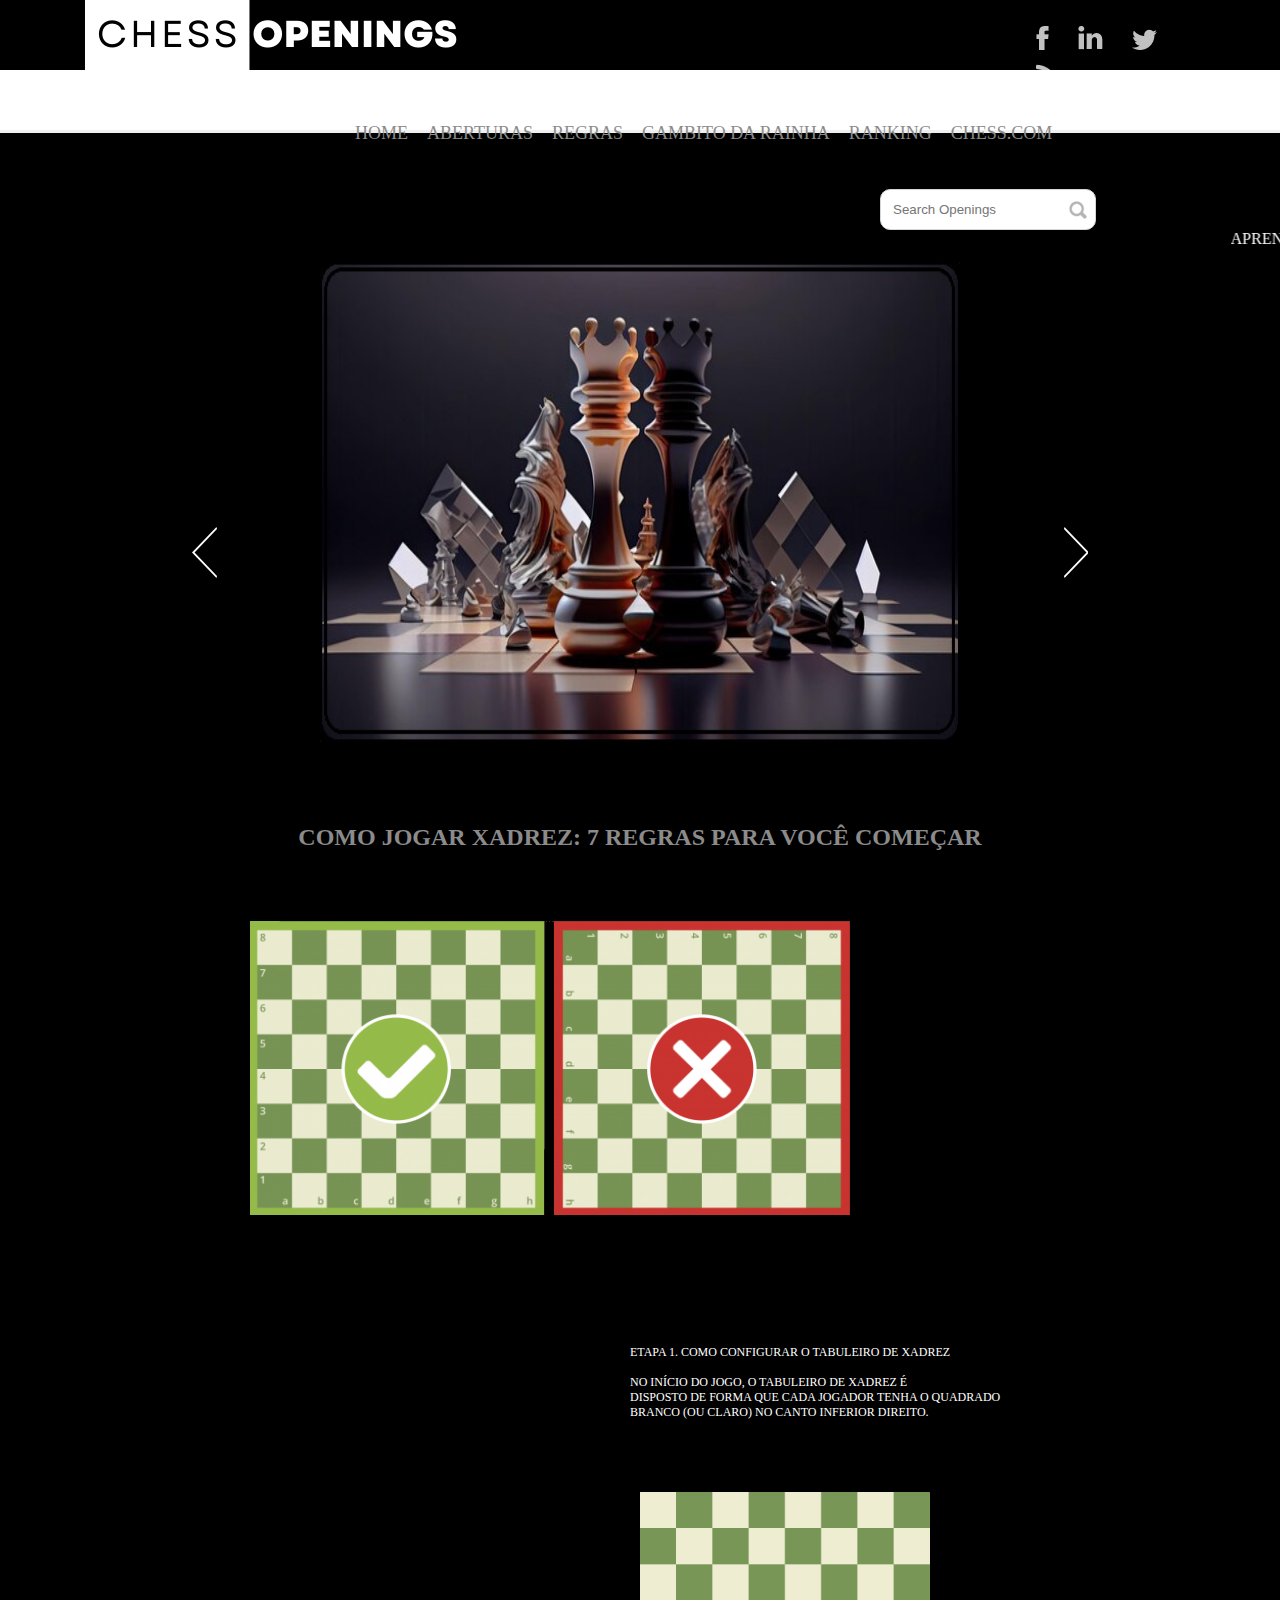
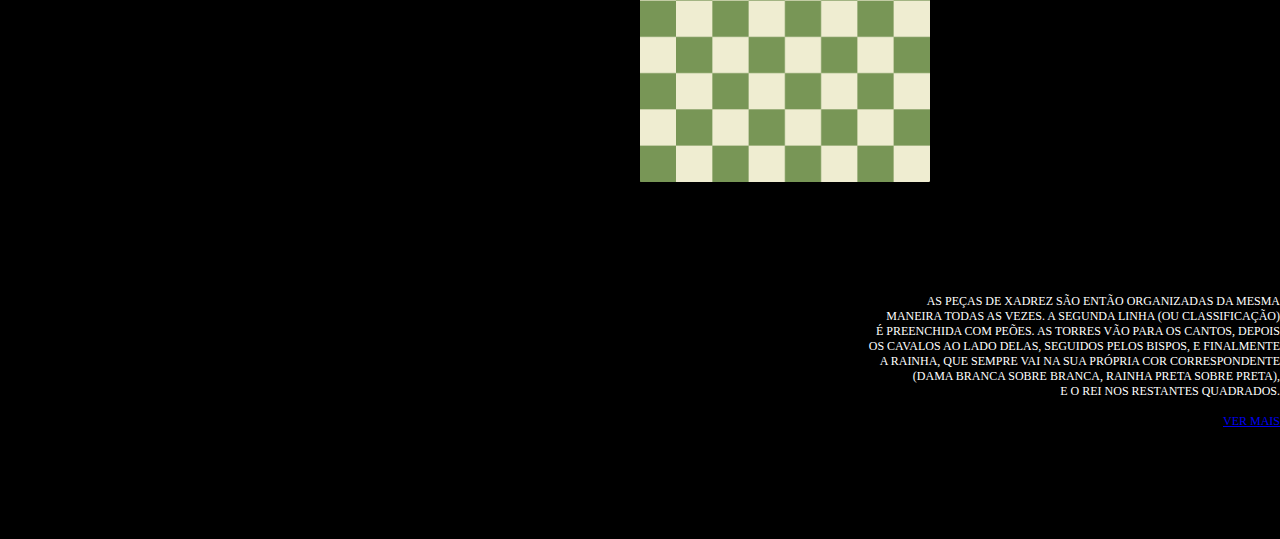
<file: index.html>
<!DOCTYPE html>
    <html lang="pt-br">

    <head>

        <head>
            <link rel="stylesheet" href="./css/main.css">
            <link rel="stylesheet" type="text/css" href="./css/slick.css" />
        </head>

        <title>Chess Openings</title>
        <meta charset="utf-8">
    </head>

    <body>

        <header class="menu-principal">
            <main>
                <div class="header-1">
                    <div class="logo">
                        <img src="./img/2.png">
                    </div>

                    <div class="redes-sociais">
                        <ul>
                            <li>
                                <a href="https://www.facebook.com/chesscom.pt">
                                    <img src="./img/face.png" />
                                </a>
                            </li>

                            <li>
                                <a href="https://www.linkedin.com/company/chess.com/">
                                    <img src="./img/linkedin.png">
                                </a>
                            </li>

                            <li>
                                <a href="https://twitter.com/chesscom">
                                    <img src="./img/tw.png">

                                </a>
                            </li>

                            <li>
                                <a href="https://www.youtube.com/@GothamChess">
                                    <img src="./img/rss.png">

                                </a>
                            </li>
                        </ul>
                    </div>

                </div>

            </main>
        </header>
        <main class="col-100 menu-urls">
            <div class="header-2">
                <div class="menu">
                    <ul>
                        <li>
                            <a href="index.html">Home</a>
                        </li>
                        <li>
                            <a href="aberturas.html">Aberturas</a>
                        </li>
                        <li>
                            <a href="regras.html">Regras</a>
                        </li>
                        <li>
                            <a href="gambitodarainha.html">Gambito da Rainha</a>
                        </li>
                        <li>
                            <a href="ranking.html">Ranking</a>
                        </li>
                        <li>
                            <a href="https://www.chess.com/pt-BR">Chess.com</a>
                        </li>
                    </ul>
                </div>
                <div class="Busca">
                    <input placeholder="Search Openings" type="text" />
                </div>
            </div>
        </main>
        <div class="marquee">
        <marquee> Aprenda regras e aberturas de xadrez com Chess Openings </marquee>
    </marquee>
        </div>
        <div class="col-100">
            <div class="slider-principal">
                <img src="./img/lutando.jpg" style="height: 480px" />
                <img src="./img/chess.png"  style="height: 480px;"/>
                <img src="./img/gambito1.png" style="height: 480px;"/>
            </div>
        <script type="text/javascript" src="./js/jquery.js"></script>
        <script type="text/javascript" src="./js/jquery-migrate.js"></script>
        <script type="text/javascript" src="./js/slick.min.js"></script>
        <script type="text/javascript" src="./js/main.js"></script>
        </div>

        <div class="jogo">
            <h2>Como jogar xadrez: 7 regras para você começar</h2>
        </div>

        <div class="etapa1">
            <img src="./img/regra1.png" alt="gif" width="600px">
            <p>Etapa 1. Como configurar o tabuleiro de xadrez
                <br>
                <br>
                No início do jogo, o tabuleiro de xadrez é <br>
                disposto de forma que cada jogador tenha o quadrado <br>
                branco (ou claro) no canto inferior direito.</p>
        </div>

        <div class="etapa1-1">
            <img src="./img/regra1-1.gif" alt="gif" width="290px">
            <p>As peças de xadrez são então organizadas da mesma<br>
                maneira todas as vezes. A segunda linha (ou classificação)<br>
                é preenchida com peões. As torres vão para os cantos, depois<br>
                os cavalos ao lado delas, seguidos pelos bispos, e finalmente<br>
                a rainha, que sempre vai na sua própria cor correspondente <br>
                (dama branca sobre branca, rainha preta sobre preta),<br>
                e o rei nos restantes quadrados.
                <br>
                <br>
                <a href="regras.html">Ver Mais</a></p>
        </div>
        
    <div class="acompanhe">
        Acompanhe o que está acontecendo no Xadrez Hoje.
    </div>

    </body>
    

    </html>
</file>
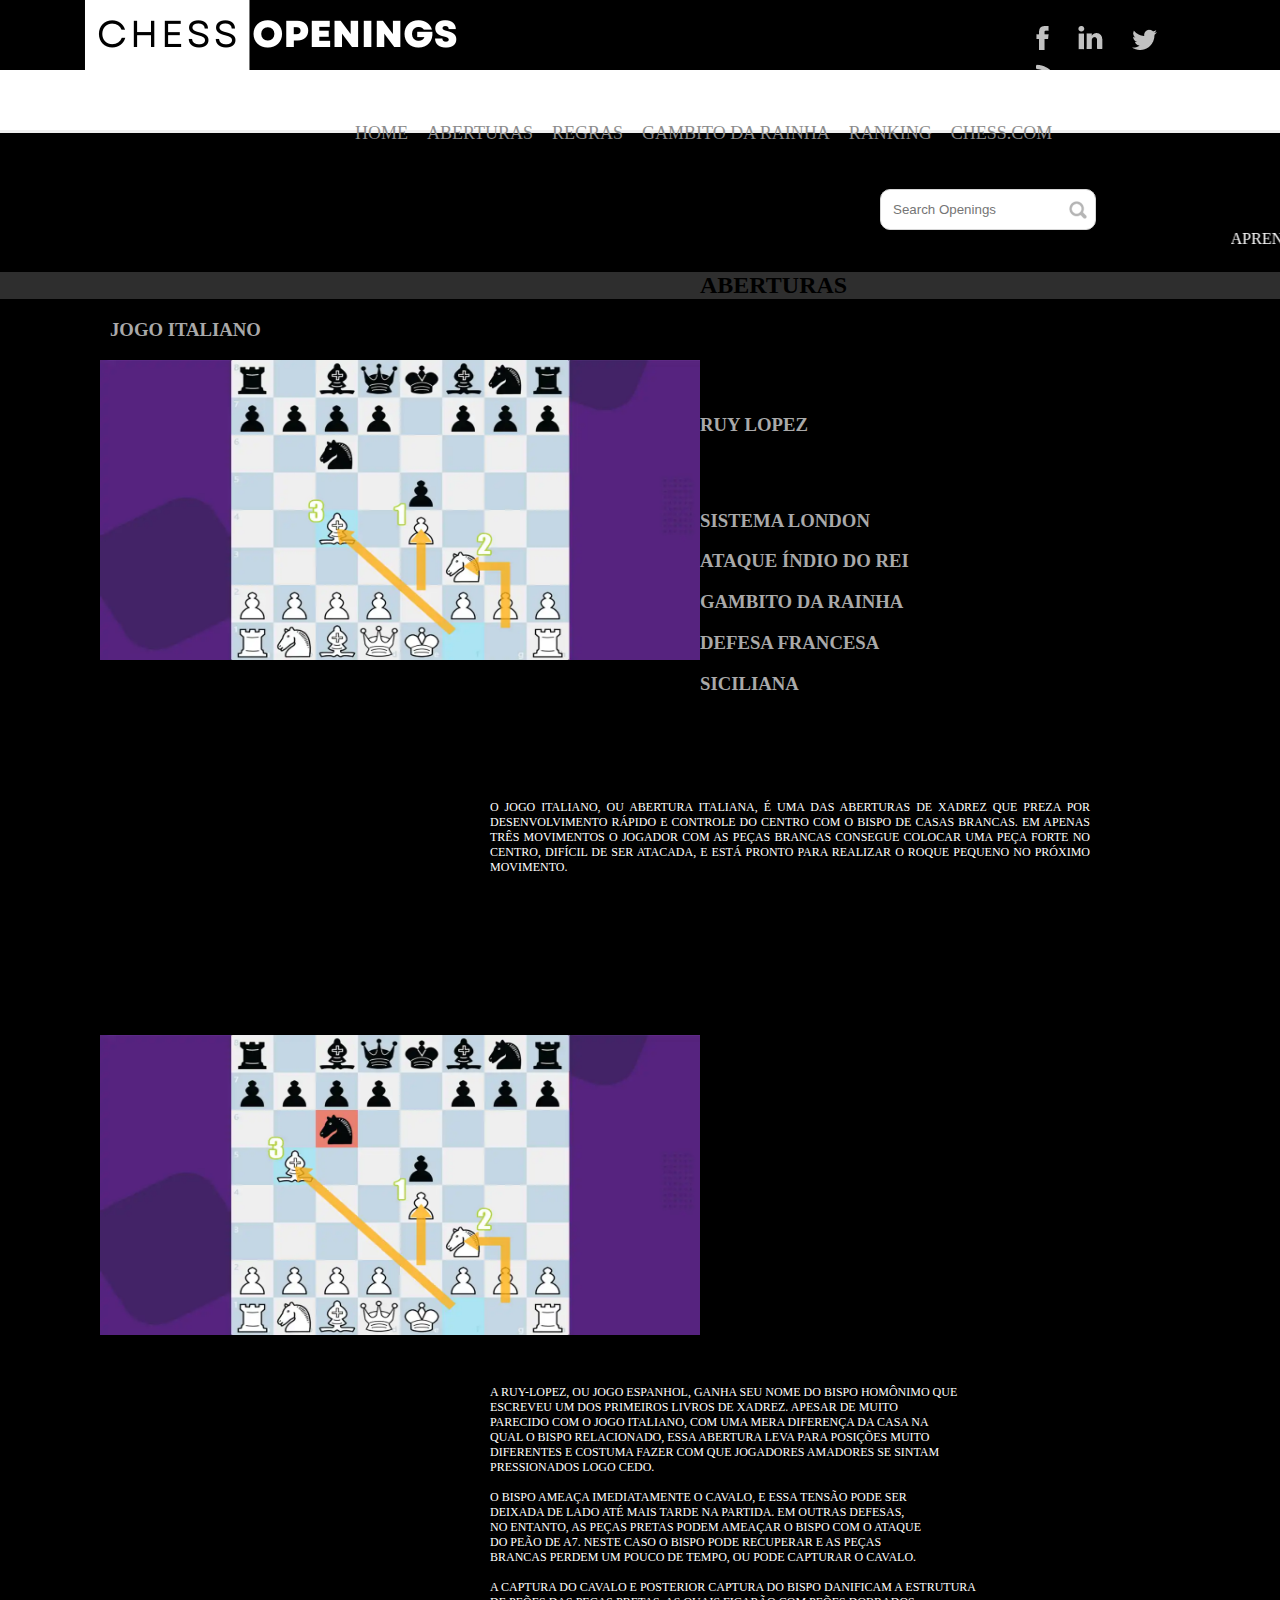
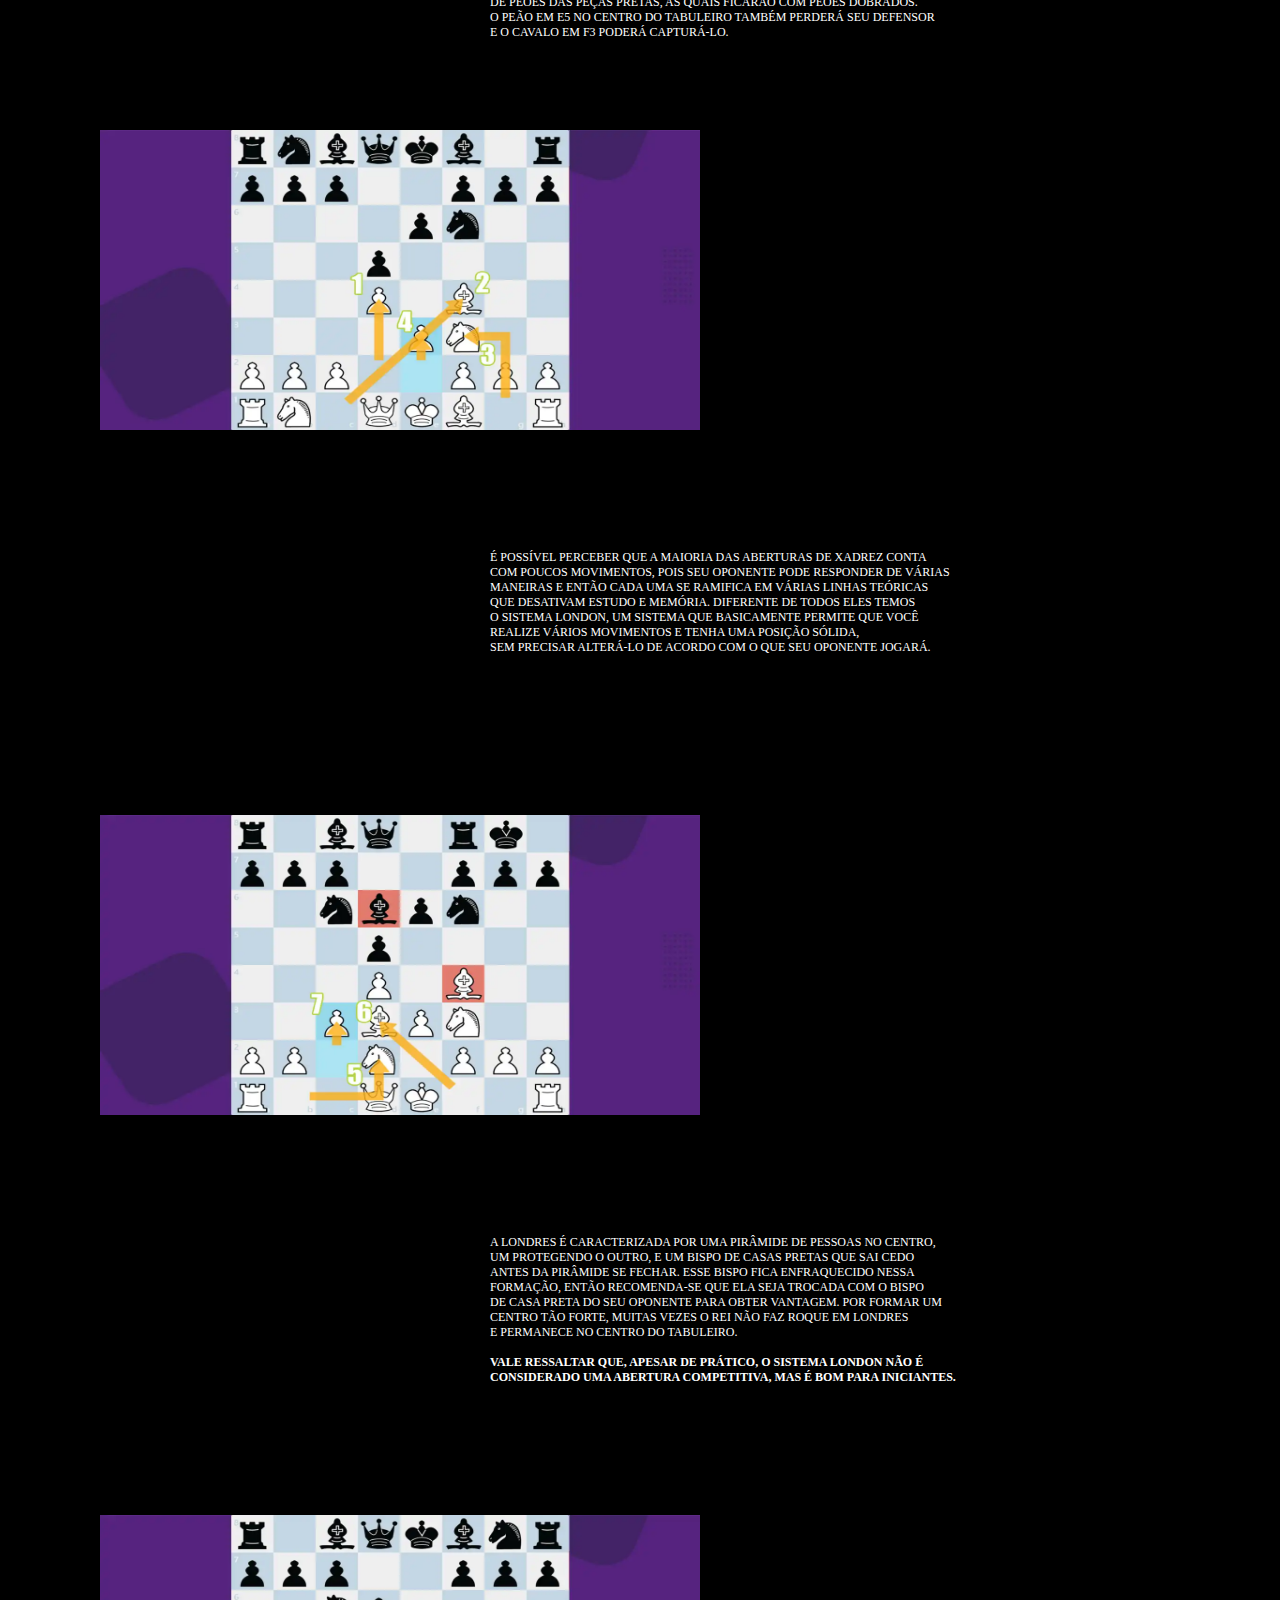
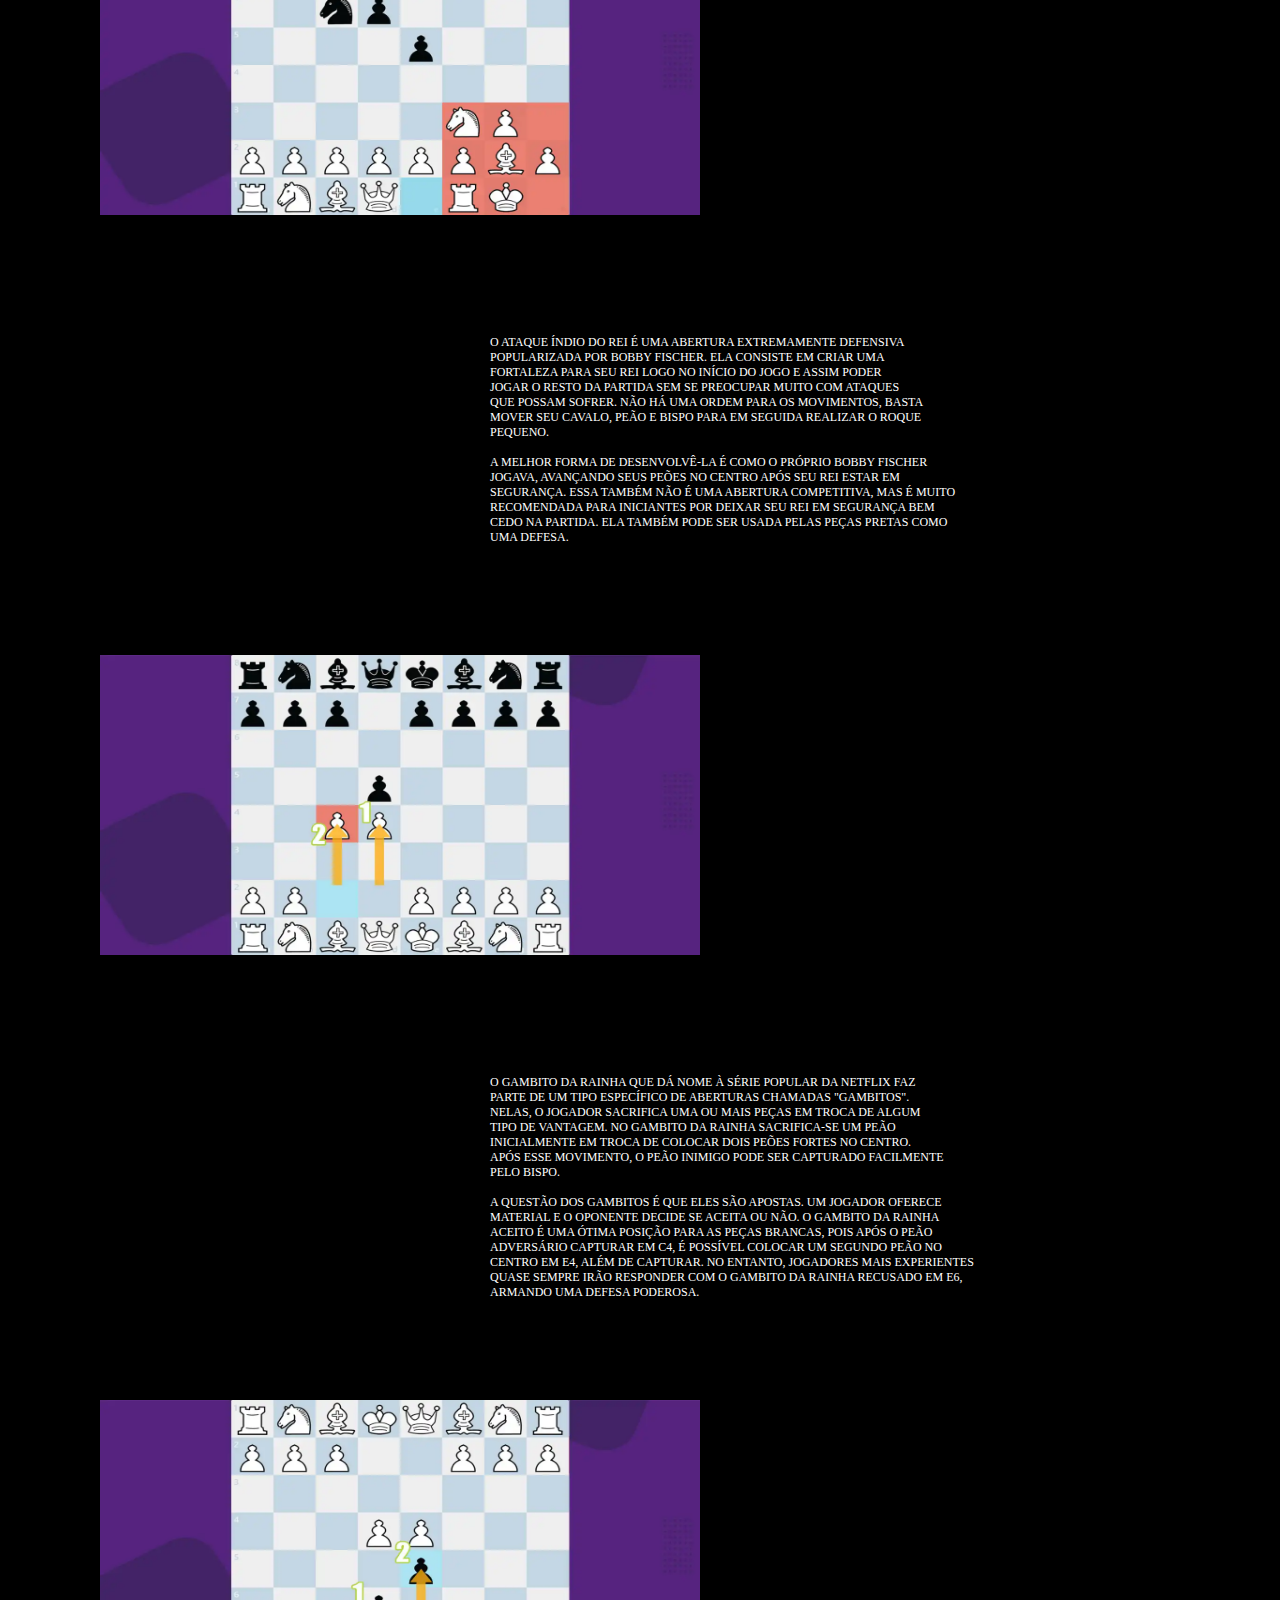
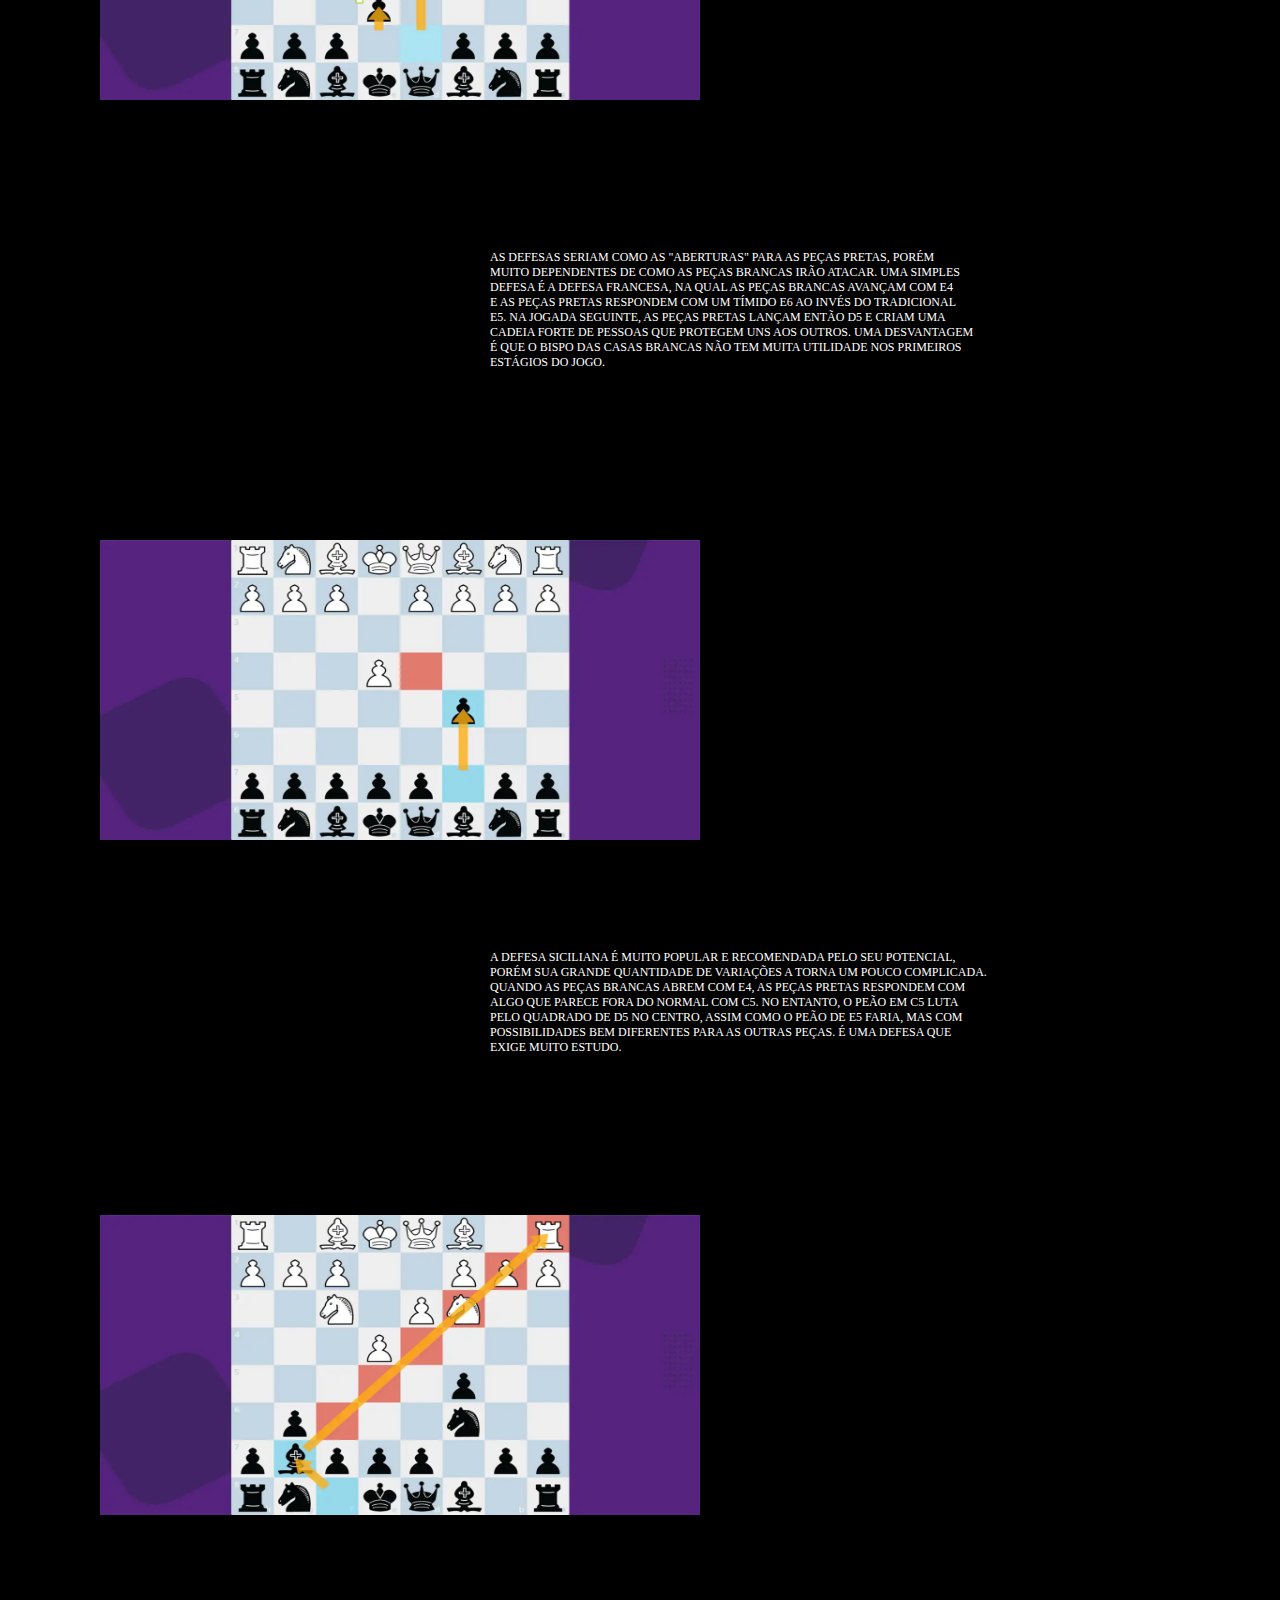
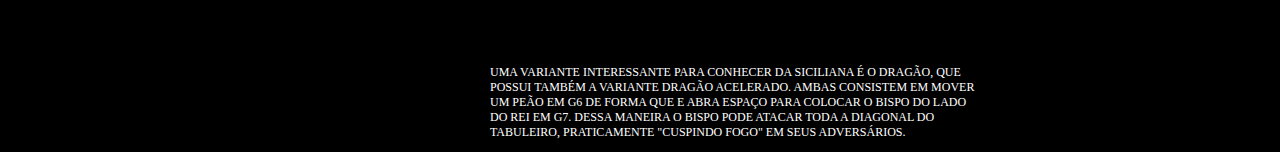
<file: aberturas.html>
<!DOCTYPE html>
    <html lang="pt-br">

    <head>

        <head>
            <link rel="stylesheet" href="./css/main.css">
            <link rel="stylesheet" type="text/css" href="./css/slick.css" />
            <link rel="stylesheet" type="text/css" href="./css/aberturas.css"
        </head>

        <title>Chess Openings</title>
        <meta charset="utf-8">
    </head>

    <body>

        <header class="menu-principal">
            <main>
                <div class="header-1">
                    <div class="logo">
                        <img src="./img/2.png">
                    </div>

                    <div class="redes-sociais">
                        <ul>
                            <li>
                                <a href="https://www.facebook.com/chesscom.pt">
                                    <img src="./img/face.png" />
                                </a>
                            </li>

                            <li>
                                <a href="https://www.linkedin.com/company/chess.com/">
                                    <img src="./img/linkedin.png">
                                </a>
                            </li>

                            <li>
                                <a href="https://twitter.com/chesscom">
                                    <img src="./img/tw.png">

                                </a>
                            </li>

                            <li>
                                <a href="https://www.youtube.com/@GothamChess">
                                    <img src="./img/rss.png">

                                </a>
                            </li>
                        </ul>
                    </div>

                </div>

            </main>
        </header>
        <main class="col-100 menu-urls">
            <div class="header-2">
                <div class="menu">
                    <ul>
                        <li>
                            <a href="index.html">Home</a>
                        </li>
                        <li>
                            <a href="aberturas.html">Aberturas</a>
                        </li>
                        <li>
                            <a href="regras.html">Regras</a>
                        </li>
                        <li>
                            <a href="gambitodarainha.html">Gambito da Rainha</a>
                        </li>
                        <li>
                            <a href="ranking.html">Ranking</a>
                        </li>
                        <li>
                            <a href="https://www.chess.com/pt-BR">Chess.com</a>
                        </li>
                    </ul>
                </div>
                <div class="Busca">
                    <input placeholder="Search Openings" type="text" />
                </div>
            </div>
        </main>
        <div class="marquee">
        <marquee> Aprenda regras e aberturas de xadrez com Chess Openings </marquee>
    </marquee>
        </div>
    </body>

        <div class="aberturas">
            <h2>ABERTURAS</h2>
        </div>

        <div class="jogo-italiano">
            <h3>JOGO ITALIANO</h3>
            <img src="./img/jogo-italiano.webp">

            <br>
            <br>

            <p>O Jogo Italiano, ou Abertura Italiana, é uma das aberturas de xadrez 
                que preza por desenvolvimento rápido e controle do centro com o Bispo
                de casas brancas. Em apenas três movimentos o jogador com as peças
                brancas consegue colocar uma peça forte no centro, difícil de ser
                atacada, e está pronto para realizar o Roque pequeno no próximo
                movimento.</p>
        </div>

        <div class="ruy-lopez">
            <h3>RUY LOPEZ</h3>
            <img src="./img/ruy-lopes.webp">

            <br>
            <br>

            <p>A Ruy-Lopez, ou Jogo Espanhol, ganha seu nome do bispo homônimo que<br>
                escreveu um dos primeiros livros de xadrez. Apesar de muito<br>
                parecido com o Jogo Italiano, com uma mera diferença da casa na<br> 
                qual o Bispo relacionado, essa abertura leva para posições muito<br>
                diferentes e costuma fazer com que jogadores amadores se sintam<br>
                pressionados logo cedo.<br>
                <br>

                O Bispo ameaça imediatamente o cavalo, e essa tensão pode ser<br>
                deixada de lado até mais tarde na partida. Em outras defesas,<br>
                no entanto, as peças pretas podem ameaçar o Bispo com o ataque<br>
                do Peão de A7. Neste caso o Bispo pode recuperar e as peças<br>
                Brancas perdem um pouco de Tempo, ou pode capturar o Cavalo.<br>
                <br>

                A captura do Cavalo e posterior captura do Bispo danificam a estrutura<br>
                de Peões das peças Pretas, as quais ficarão com peões dobrados.<br>
                O Peão em E5 no centro do tabuleiro também perderá seu defensor<br>
                e o Cavalo em F3 poderá capturá-lo.</p>
        </div>

        <div class="sistema-london">
            <h3>SISTEMA LONDON</h3>
            <img src="./img/sistema-london.webp">

            <p>É possível perceber que a maioria das aberturas de xadrez conta<br>
               com poucos movimentos, pois seu oponente pode responder de várias<br>
               maneiras e então cada uma se ramifica em várias linhas teóricas<br>
               que desativam estudo e memória. Diferente de todos eles temos<br>
               o Sistema London, um sistema que basicamente permite que você<br>
               realize vários movimentos e tenha uma posição sólida,<br>
               sem precisar alterá-lo de acordo com o que seu oponente jogará.</p>
        </div>

        <div class="sistema-london2">
            <img src="./img/sistema-london2.webp">

            <p>A Londres é caracterizada por uma pirâmide de pessoas no centro,<br>
               um protegendo o outro, e um Bispo de casas pretas que sai cedo<br>
               antes da pirâmide se fechar. Esse Bispo fica enfraquecido nessa<br>
               formação, então recomenda-se que ela seja trocada com o Bispo<br>
               de casa preta do seu oponente para obter vantagem. Por formar um<br>
               centro tão forte, muitas vezes o Rei não faz Roque em Londres<br>
               e permanece no centro do tabuleiro.
               <br>
               <br>
               <b>Vale ressaltar que, apesar de prático, o Sistema London não é<br>
               considerado uma abertura competitiva, mas é bom para iniciantes.</b>
            </p>
        </div>

        <div class="indio-rei">
            <h3>ATAQUE ÍNDIO DO REI </h3>
            <img src="./img/indio-rei.webp">

            <p>
                O Ataque Índio do Rei é uma abertura extremamente defensiva<br>
                popularizada por Bobby Fischer. Ela consiste em criar uma<br>
                fortaleza para seu Rei logo no início do jogo e assim poder<br>
                jogar o resto da partida sem se preocupar muito com ataques<br>
                que possam sofrer. Não há uma ordem para os movimentos, basta<br>
                mover seu Cavalo, Peão e Bispo para em seguida realizar o Roque<br>
                pequeno.<br>
                
                <br>

                A melhor forma de desenvolvê-la é como o próprio Bobby Fischer<br>
                jogava, avançando seus peões no centro após seu Rei estar em<br>
                segurança. Essa também não é uma abertura competitiva, mas é muito<br> 
                recomendada para iniciantes por deixar seu Rei em segurança bem<br>
                cedo na partida. Ela também pode ser usada pelas peças pretas como<br>
                uma defesa.
            </p>

        </div>

        <div class="abertura-gambito">
            <h3>GAMBITO DA RAINHA</h3>
            <img src="./img/abertura-gambito.webp">

            <p>
                O Gambito da Rainha que dá nome à série popular da Netflix faz<br> 
                parte de um tipo específico de aberturas chamadas "Gambitos".<br>
                Nelas, o jogador sacrifica uma ou mais peças em troca de algum<br>
                tipo de vantagem. No Gambito da Rainha sacrifica-se um Peão<br>
                inicialmente em troca de colocar dois peões fortes no centro.<br>
                Após esse movimento, o Peão inimigo pode ser capturado facilmente<br> 
                pelo Bispo.<br>
                <br>
                
                A questão dos gambitos é que eles são apostas. Um jogador oferece<br> 
                material e o oponente decide se aceita ou não. O Gambito da Rainha<br>
                Aceito é uma ótima posição para as peças Brancas, pois após o peão<br>
                adversário capturar em C4, é possível colocar um segundo peão no<br>
                centro em E4, além de capturar. No entanto, jogadores mais experientes<br> 
                quase sempre irão responder com o Gambito da Rainha Recusado em E6,<br>
                armando uma defesa poderosa.<br>
            </p>
        </div>

        <div class="defesa-francesa">
            <h3>DEFESA FRANCESA</h3>
            <img src="./img/defesa-francesa.webp">

            <p>
                As defesas seriam como as "aberturas" para as peças Pretas, porém<br> 
                muito dependentes de como as peças Brancas irão atacar. Uma simples<br>
                defesa é a Defesa Francesa, na qual as peças Brancas avançam com E4<br>
                e as peças Pretas respondem com um tímido E6 ao invés do tradicional<br>
                E5. Na jogada seguinte, as peças Pretas lançam então D5 e criam uma<br>
                cadeia forte de pessoas que protegem uns aos outros. Uma desvantagem<br>
                é que o Bispo das casas brancas não tem muita utilidade nos primeiros<br>
                estágios do jogo.
            </p>
        </div>

        <div class="siciliana">
            <h3>SICILIANA</h3>
            <img src="./img/siciliana.webp">

            <p>
                A defesa Siciliana é muito popular e recomendada pelo seu potencial,<br> 
                porém sua grande quantidade de variações a torna um pouco complicada.<br>
                Quando as peças Brancas abrem com E4, as peças Pretas respondem com<br>
                algo que parece fora do normal com C5. No entanto, o Peão em C5 luta<br>
                pelo quadrado de D5 no centro, assim como o Peão de E5 faria, mas com<br>
                possibilidades bem diferentes para as outras peças. É uma defesa que<br>
                exige muito estudo.
            </p>
        </div>

        <div class="siciliana2">
            <img src="./img/siciliana2.webp">

            <p>
                Uma variante interessante para conhecer da Siciliana é o Dragão, que<br>
                possui também a variante Dragão Acelerado. Ambas consistem em mover<br>
                um peão em G6 de forma que e abra espaço para colocar o Bispo do lado<br> 
                do Rei em G7. Dessa maneira o Bispo pode atacar toda a diagonal do<br>
                tabuleiro, praticamente "cuspindo fogo" em seus adversários.
            </p>
        </div>
</file>
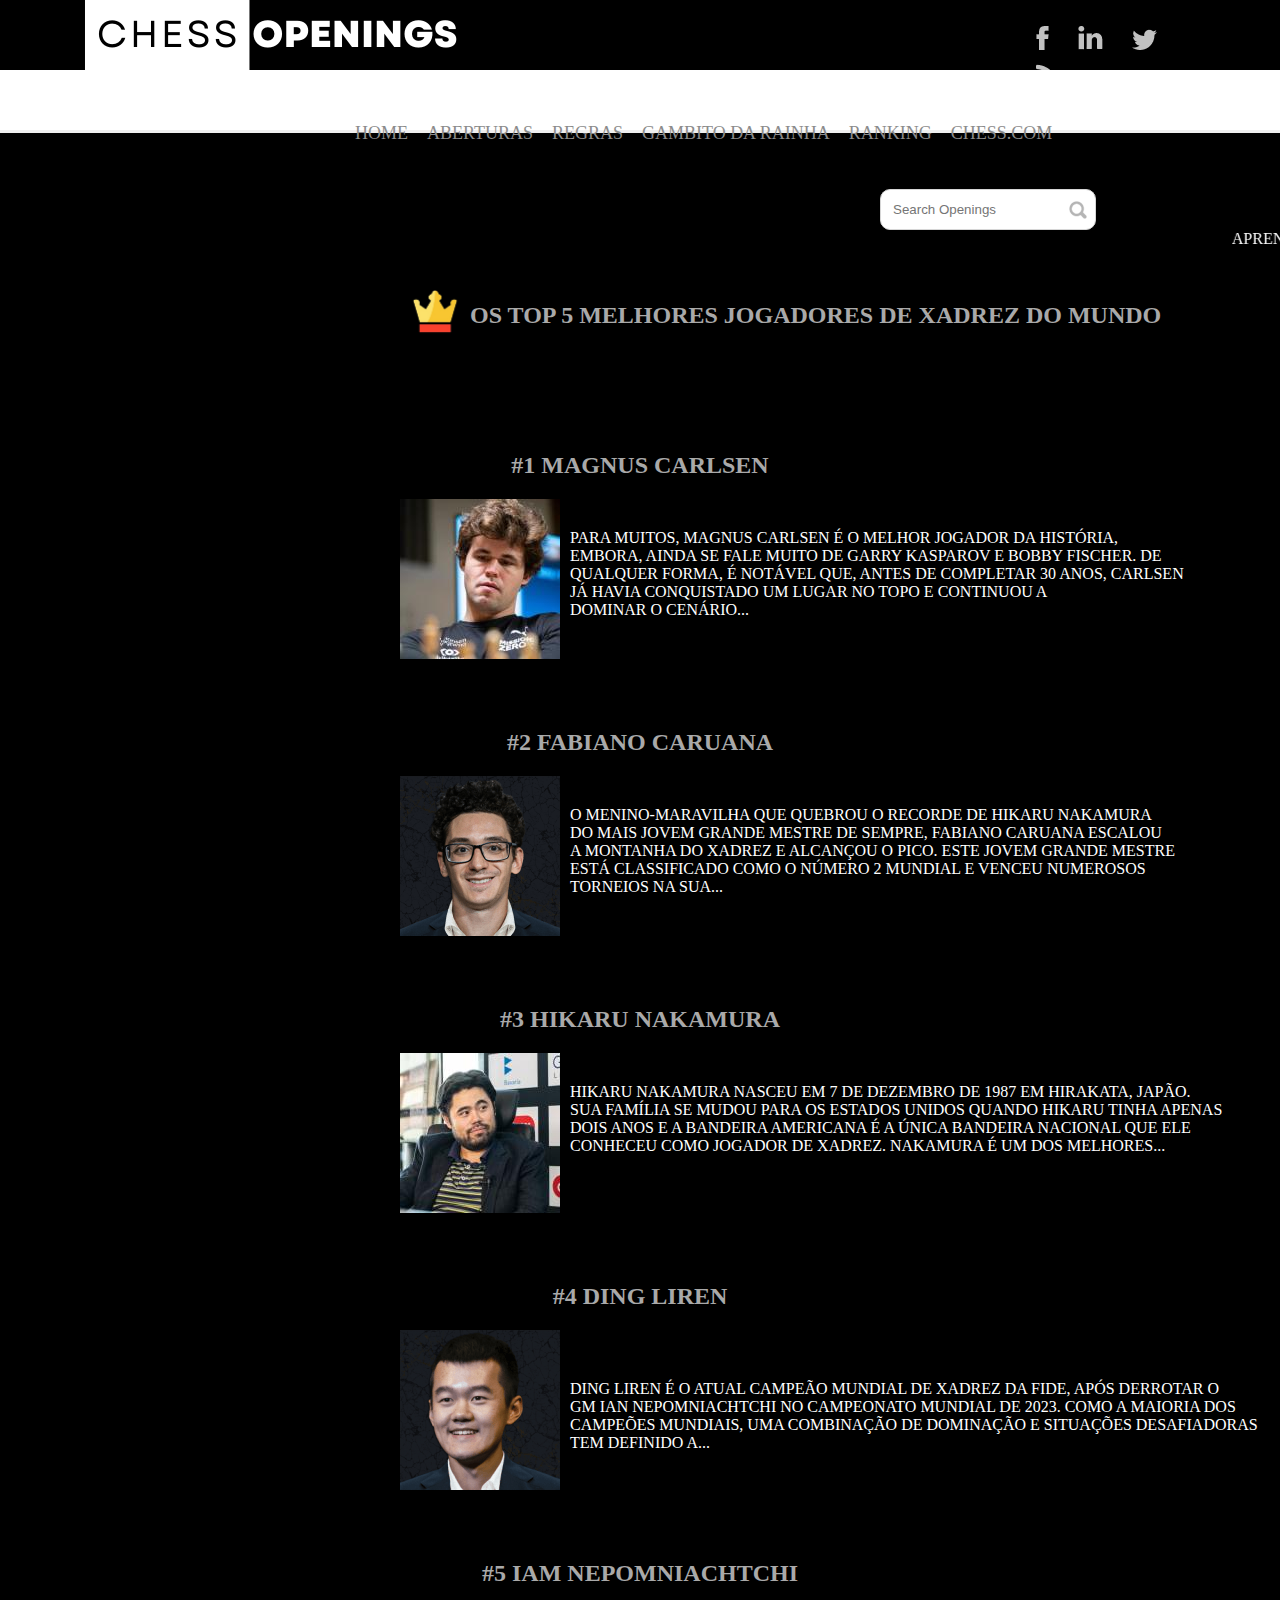
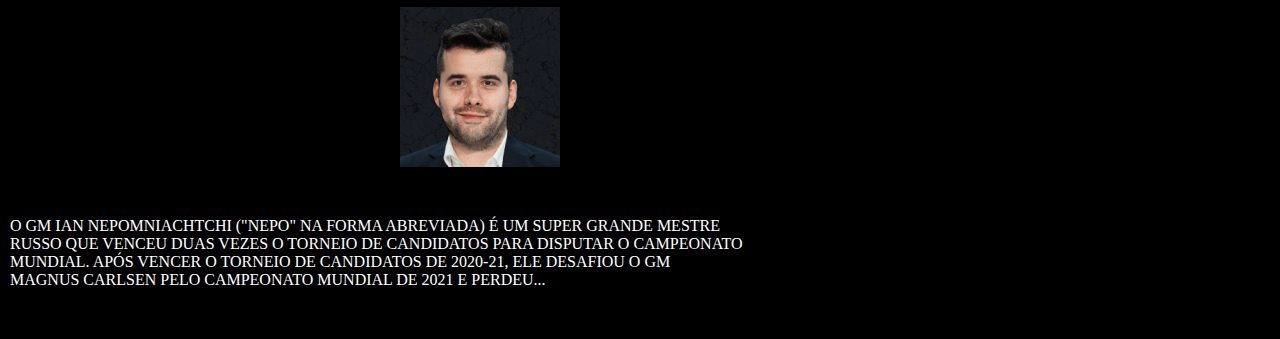
<file: ranking.html>
<!DOCTYPE html>
    <html lang="pt-br">

    <head>

        <head>
            <link rel="stylesheet" href="./css/main.css">
            <link rel="stylesheet" type="text/css" href="./css/slick.css">
            <link rel="stylesheet" type="text/css" href="./css/ranking.css">
        </head>

        <title>Chess Openings</title>
        <meta charset="utf-8">
    </head>

    <body>

        <header class="menu-principal">
            <main>
                <div class="header-1">
                    <div class="logo">
                        <img src="./img/2.png">
                    </div>

                    <div class="redes-sociais">
                        <ul>
                            <li>
                                <a href="https://www.facebook.com/chesscom.pt">
                                    <img src="./img/face.png" />
                                </a>
                            </li>

                            <li>
                                <a href="https://www.linkedin.com/company/chess.com/">
                                    <img src="./img/linkedin.png">
                                </a>
                            </li>

                            <li>
                                <a href="https://twitter.com/chesscom">
                                    <img src="./img/tw.png">

                                </a>
                            </li>

                            <li>
                                <a href="https://www.youtube.com/@GothamChess">
                                    <img src="./img/rss.png">

                                </a>
                            </li>
                        </ul>
                    </div>

                </div>

            </main>
        </header>
        <main class="col-100 menu-urls">
            <div class="header-2">
                <div class="menu">
                    <ul>
                        <li>
                            <a href="index.html">Home</a>
                        </li>
                        <li>
                            <a href="aberturas.html">Aberturas</a>
                        </li>
                        <li>
                            <a href="regras.html">Regras</a>
                        </li>
                        <li>
                            <a href="gambitodarainha.html">Gambito da Rainha</a>
                        </li>
                        <li>
                            <a href="ranking.html">Ranking</a>
                        </li>
                        <li>
                            <a href="https://www.chess.com/pt-BR">Chess.com</a>
                        </li>
                    </ul>
                </div>
                <div class="Busca">
                    <input placeholder="Search Openings" type="text" />
                </div>
            </div>
        </main>
        <div class="marquee">
        <marquee> Aprenda regras e aberturas de xadrez com Chess Openings </marquee>
    </marquee>
        </div>

        <div class="ranking">
          <img src="img/reei.png" width="70px">
          <h2>Os  top 5 Melhores Jogadores de Xadrez do Mundo</h2>
        </div>

        <div class="Melhores">
            <h2>#1 Magnus Carlsen</h2>
            <img src="./img/magnus.jpg">

            <p>
                Para muitos, Magnus Carlsen é o melhor jogador da história,<br>
                embora, ainda se fale muito de Garry Kasparov e Bobby Fischer. De<br> 
                qualquer forma, é notável que, antes de completar 30 anos, Carlsen<br> 
                já havia conquistado um lugar no topo e continuou a<br>
                dominar o cenário...

            </p>

            <div class="Melhores1">
                <h2>#2 Fabiano Caruana</h2>
                <img src="./img/fabiano.png">

                <p>
                    O menino-maravilha que quebrou o recorde de Hikaru Nakamura<br> 
                    do mais jovem grande mestre de sempre, Fabiano Caruana escalou<br>
                    a montanha do xadrez e alcançou o pico. Este jovem Grande Mestre<br>
                    está classificado como o número 2 mundial e venceu numerosos<br>
                    torneios na sua... 
                </p>
            </div>

            <div class="Melhores2">
                <h2>#3 Hikaru Nakamura</h2>
                <img src="./img/hikaro.jpeg">

                <p>
                    Hikaru Nakamura nasceu em 7 de dezembro de 1987 em Hirakata, Japão.<br> 
                    Sua família se mudou para os Estados Unidos quando Hikaru tinha apenas<br>
                    dois anos e a bandeira americana é a única bandeira nacional que ele<br>
                    conheceu como jogador de xadrez. Nakamura é um dos melhores...
                </p>
            </div>

            <div class="Melhores3">
                <h2>#4 Ding Liren</h2>
                <img src="./img/ding.png">

                <p>
                    Ding Liren é o atual Campeão Mundial de Xadrez da FIDE, após derrotar o<br> 
                    GM Ian Nepomniachtchi no Campeonato Mundial de 2023. Como a maioria dos<br>
                    campeões mundiais, uma combinação de dominação e situações desafiadoras<br>
                    tem definido a...
                </p>
            </div>

            <div class="Melhores4">
                <h2>#5 Iam Nepomniachtchi</h2>
                <img src="./img/ian.png">

                <p>
                    O GM Ian Nepomniachtchi ("Nepo" na forma abreviada) é um super grande mestre<br>
                    russo que venceu duas vezes o Torneio de Candidatos para disputar o Campeonato<br>
                    Mundial. Após vencer o Torneio de Candidatos de 2020-21, ele desafiou o GM<br>
                    Magnus Carlsen pelo Campeonato Mundial de 2021 e perdeu...
                </p>
            </div>
        </div>
</file>
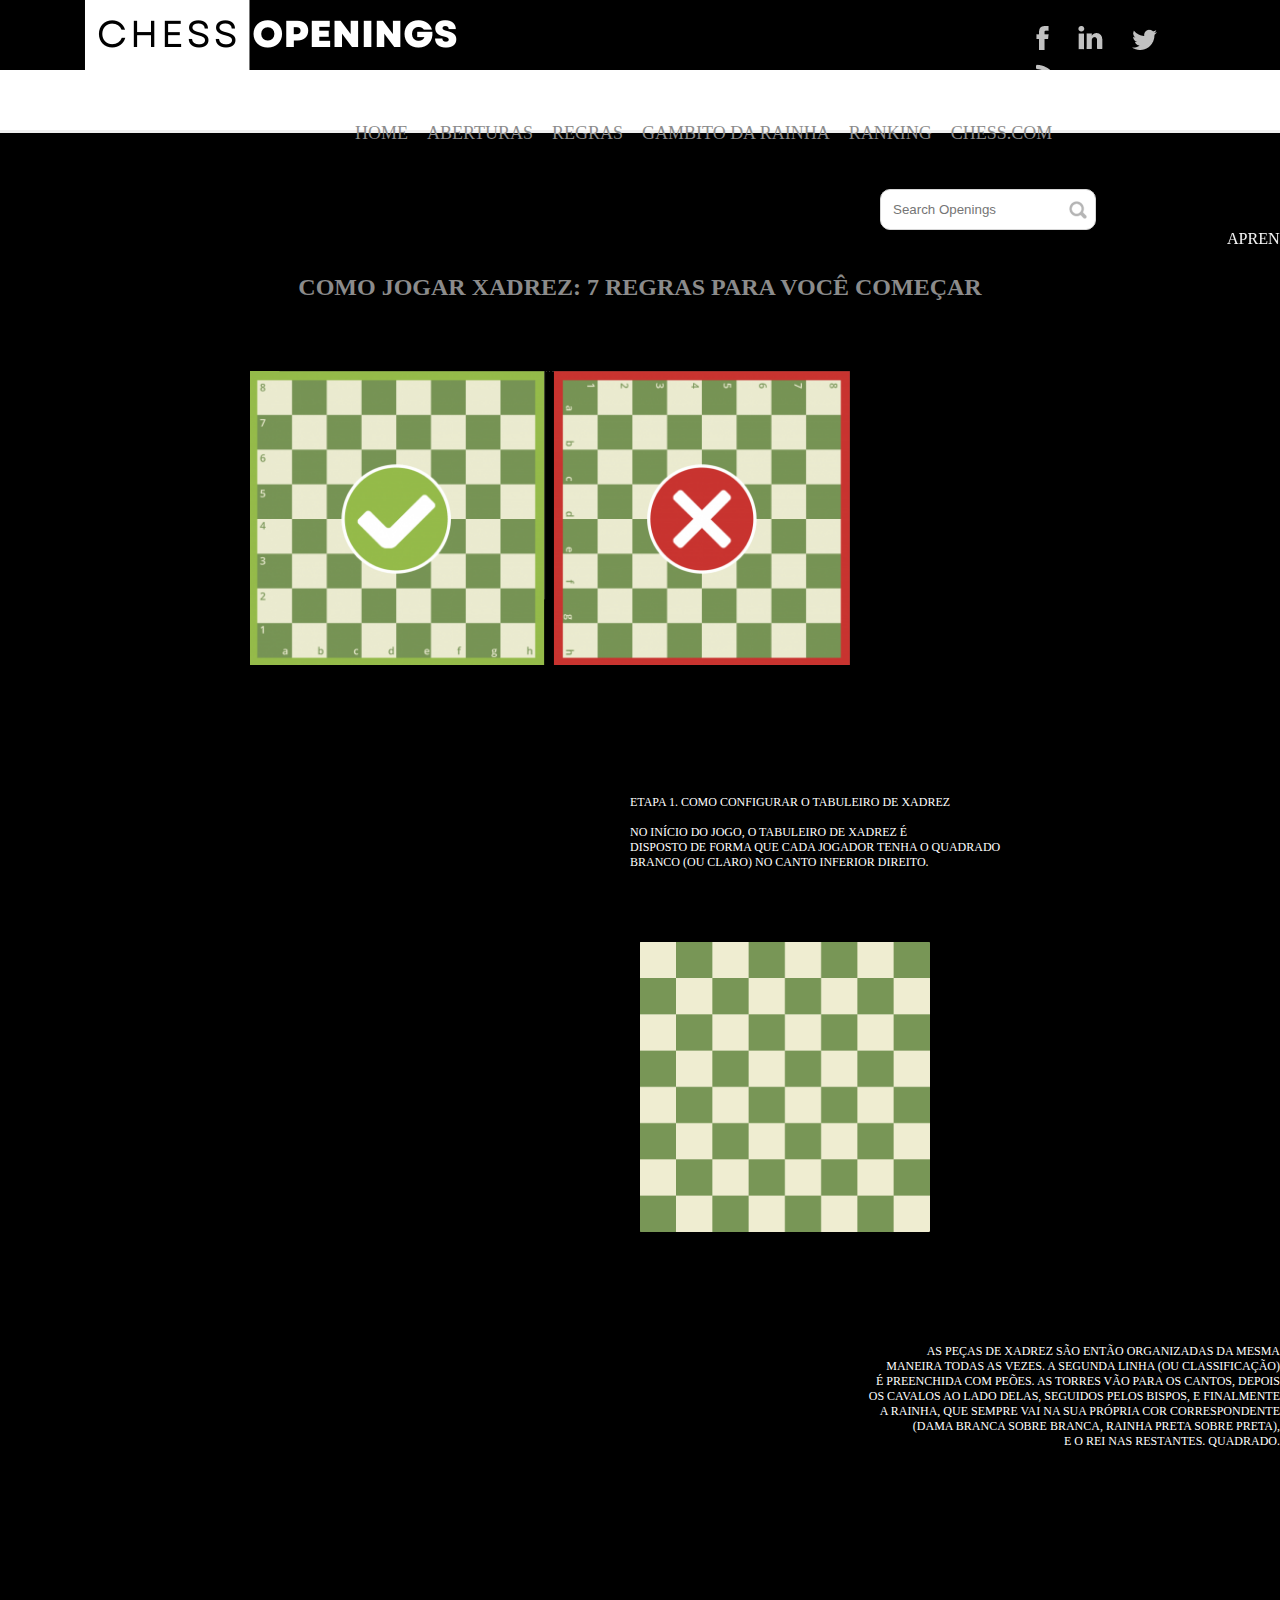
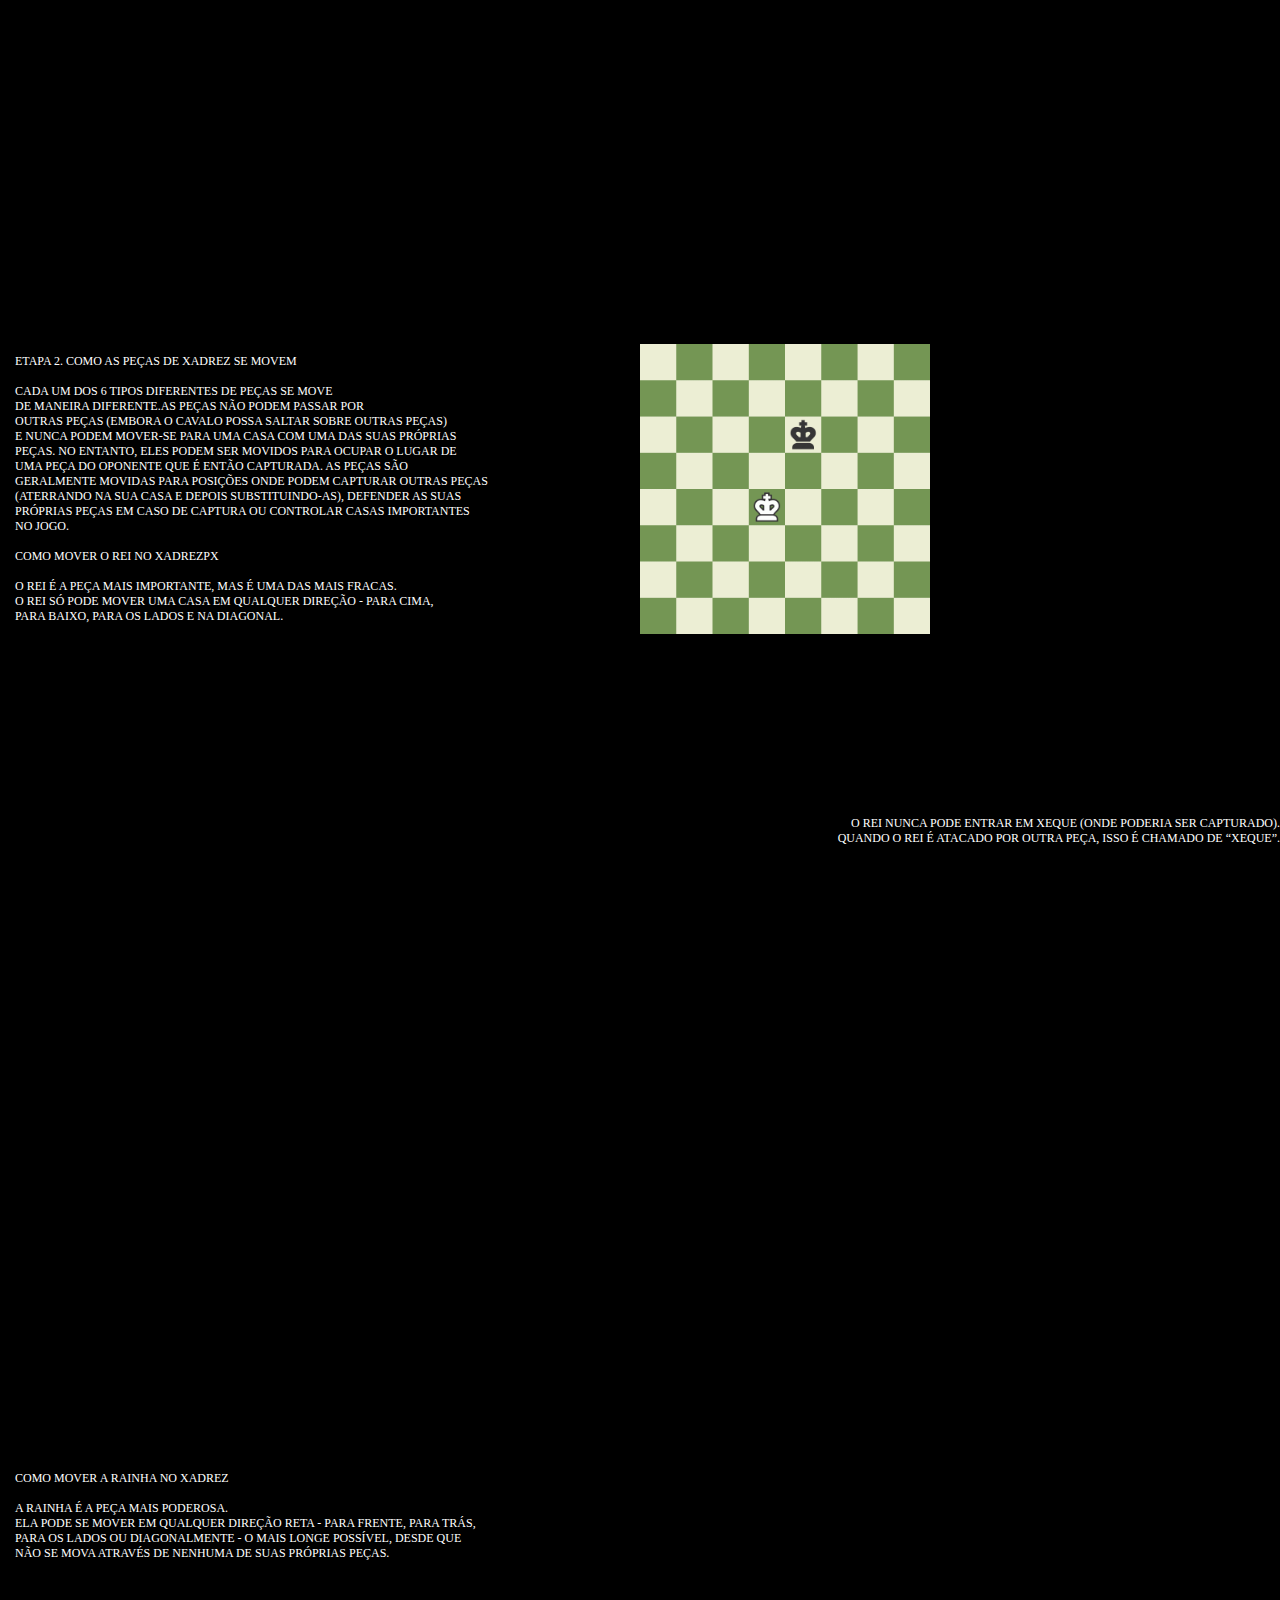
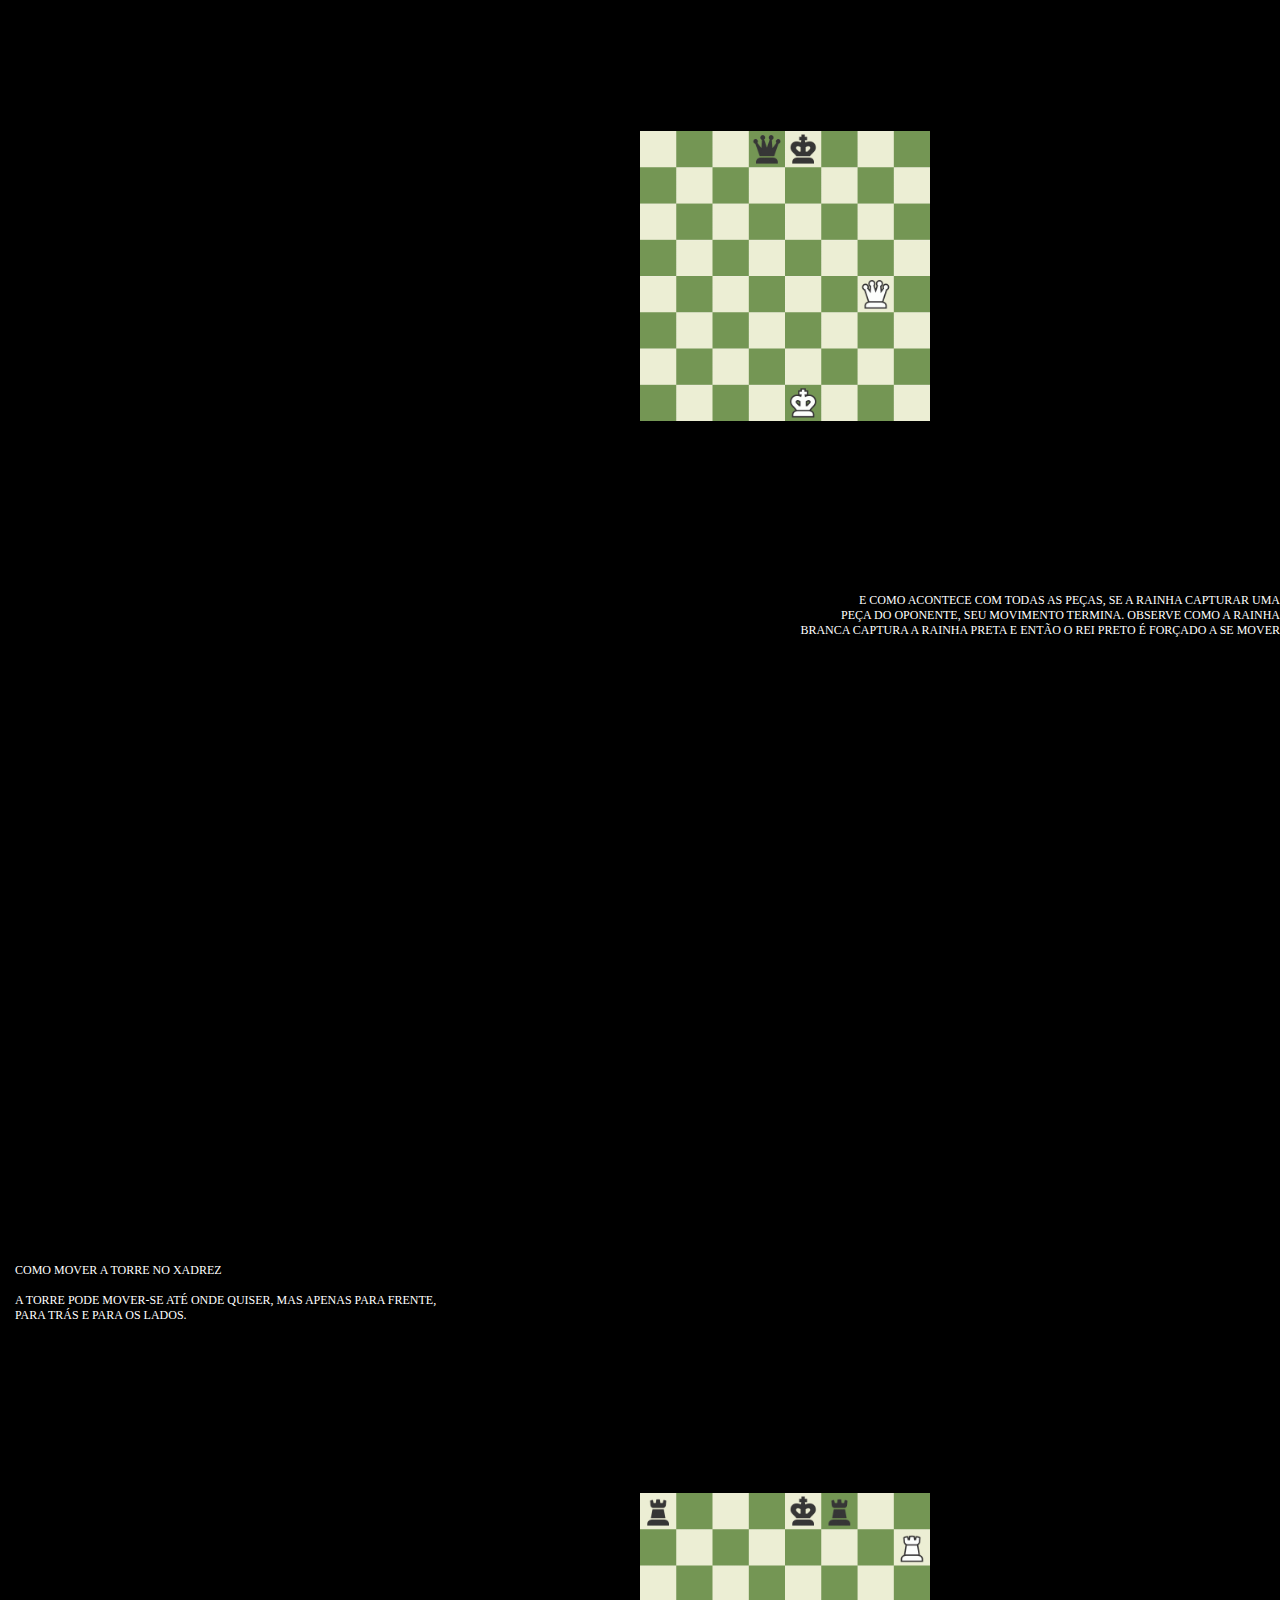
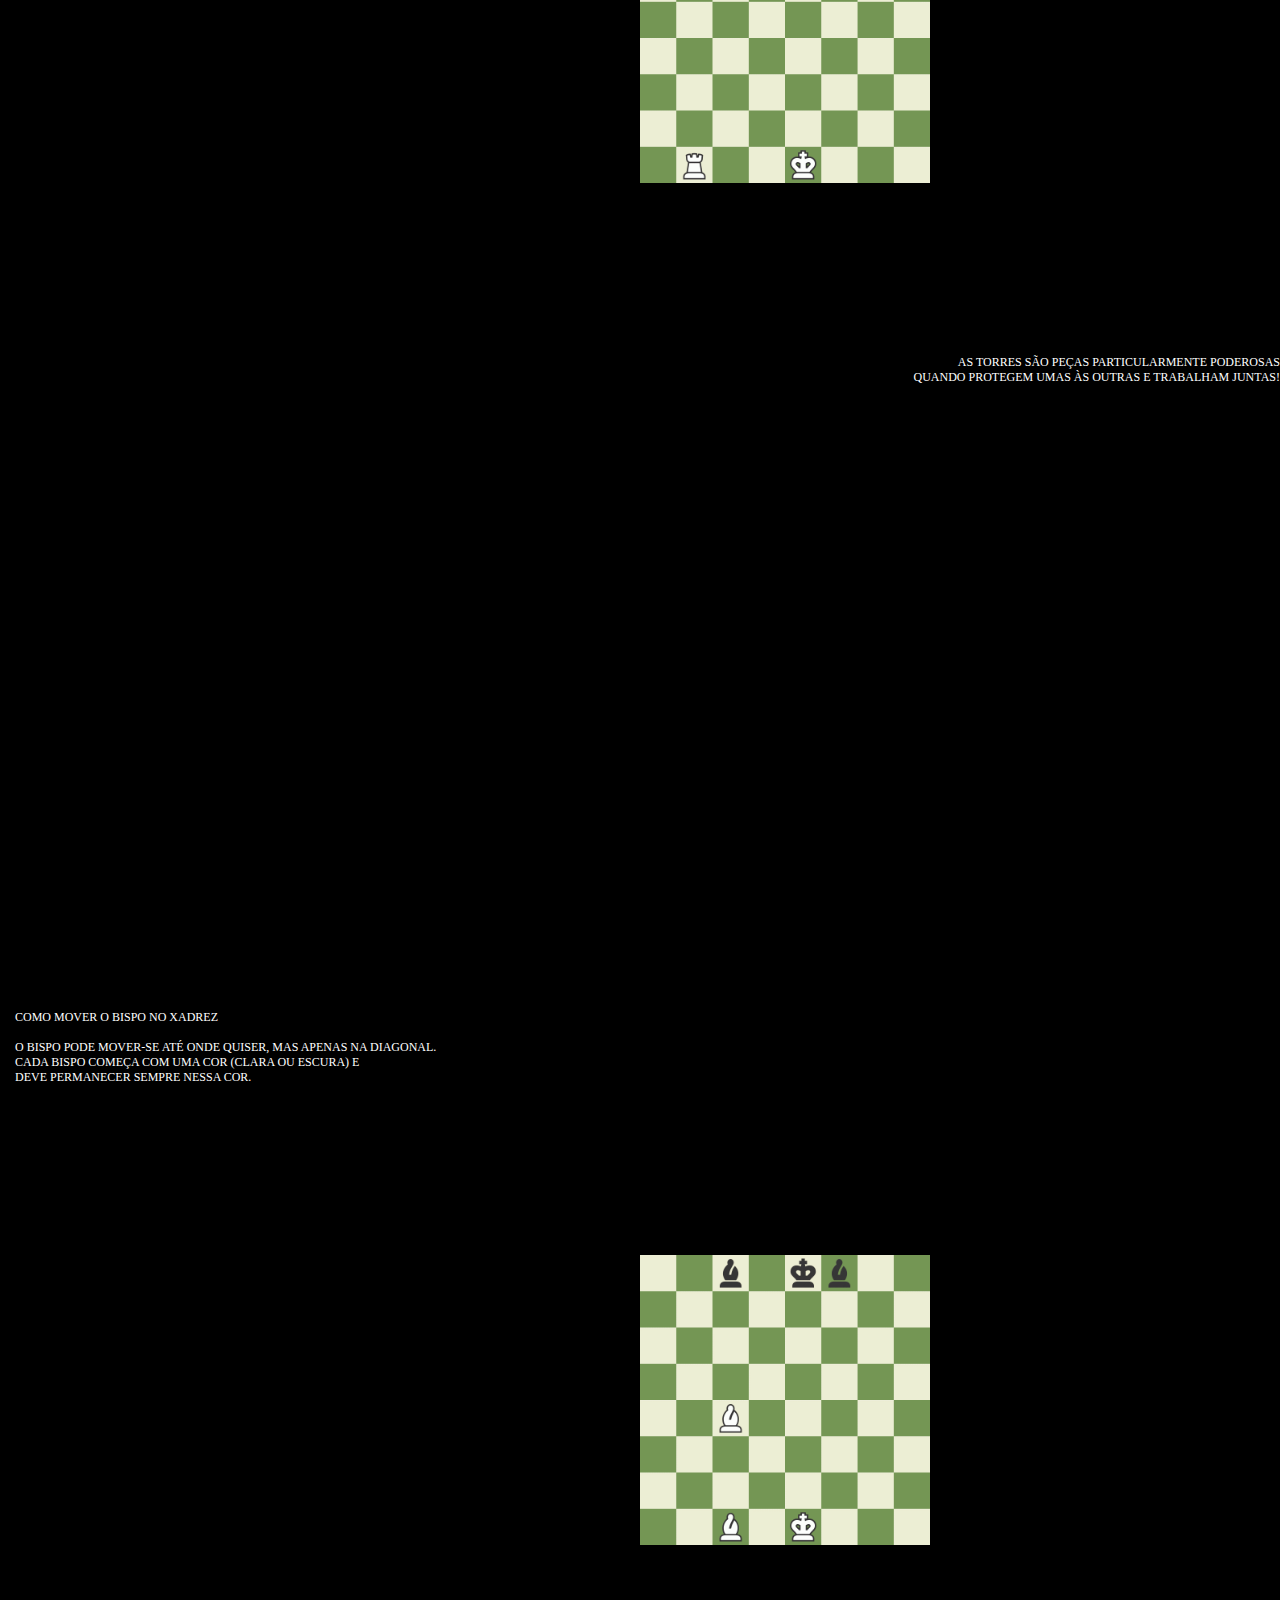
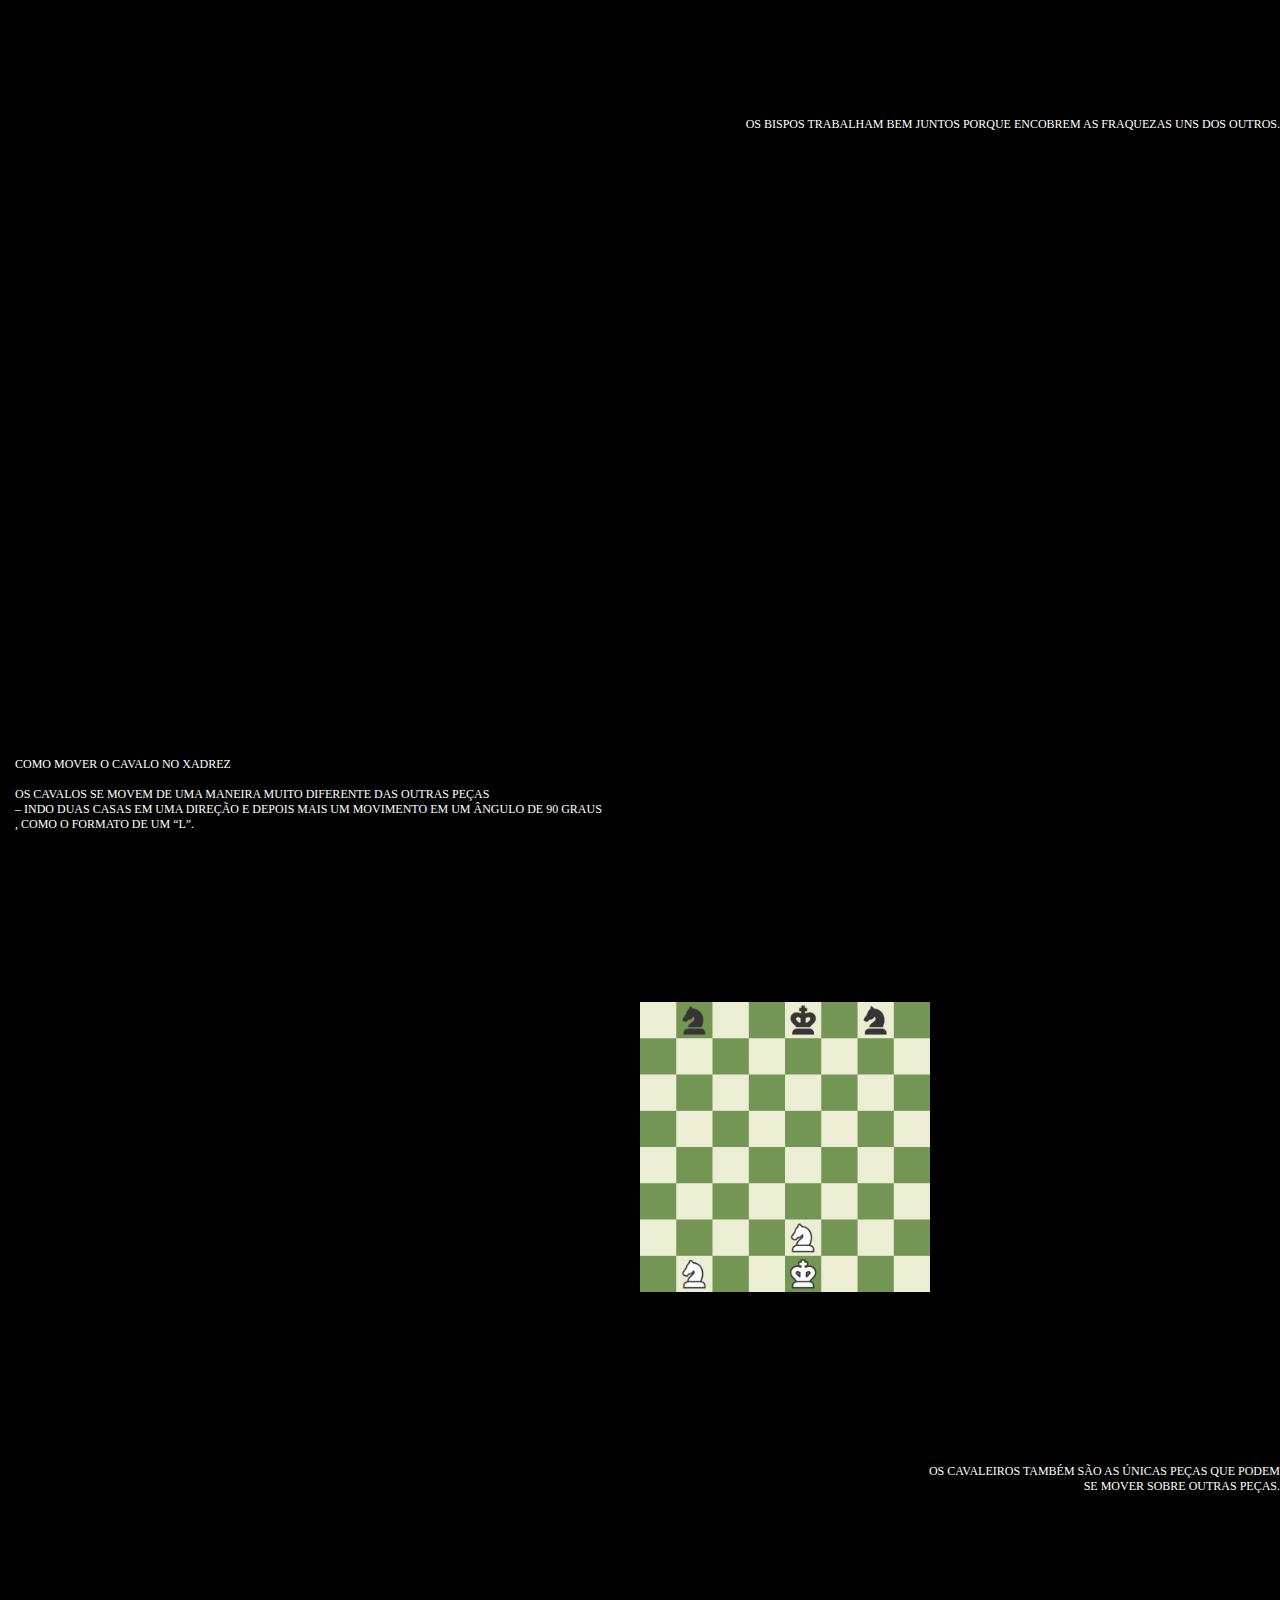
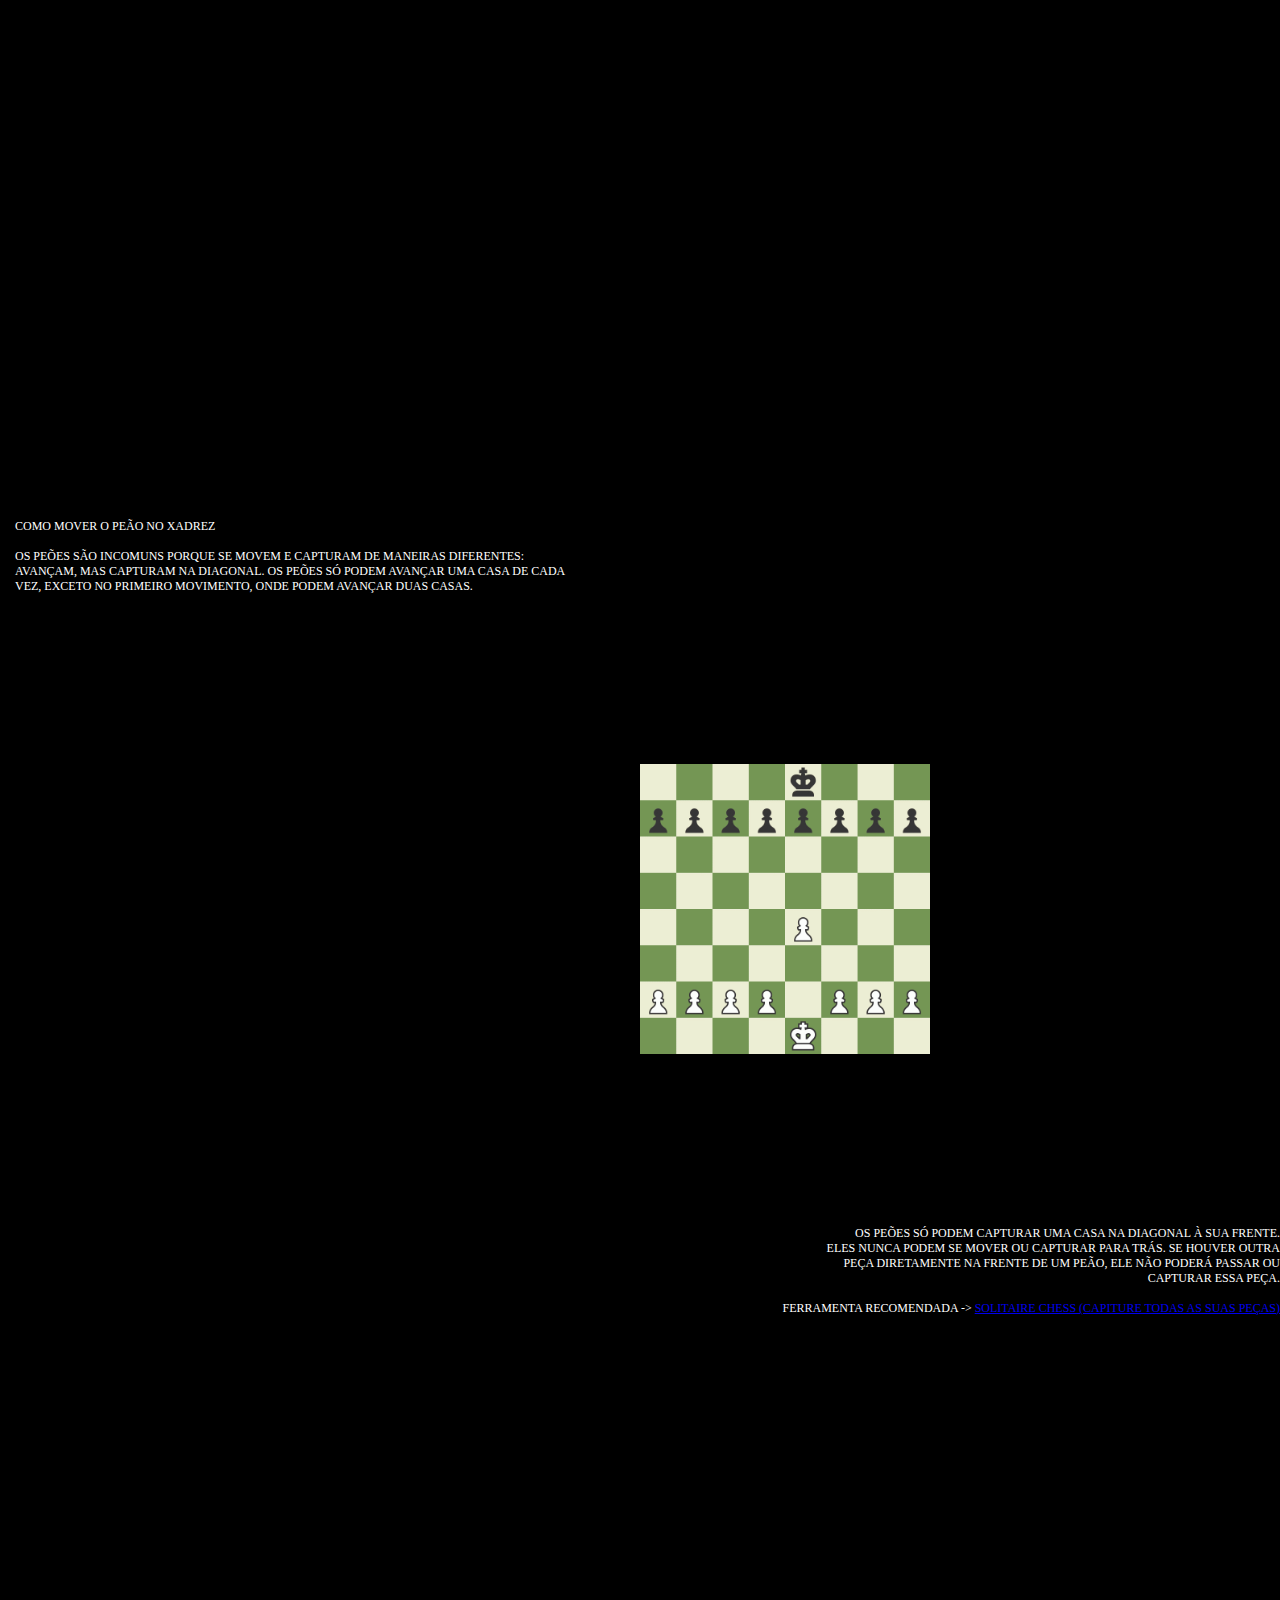
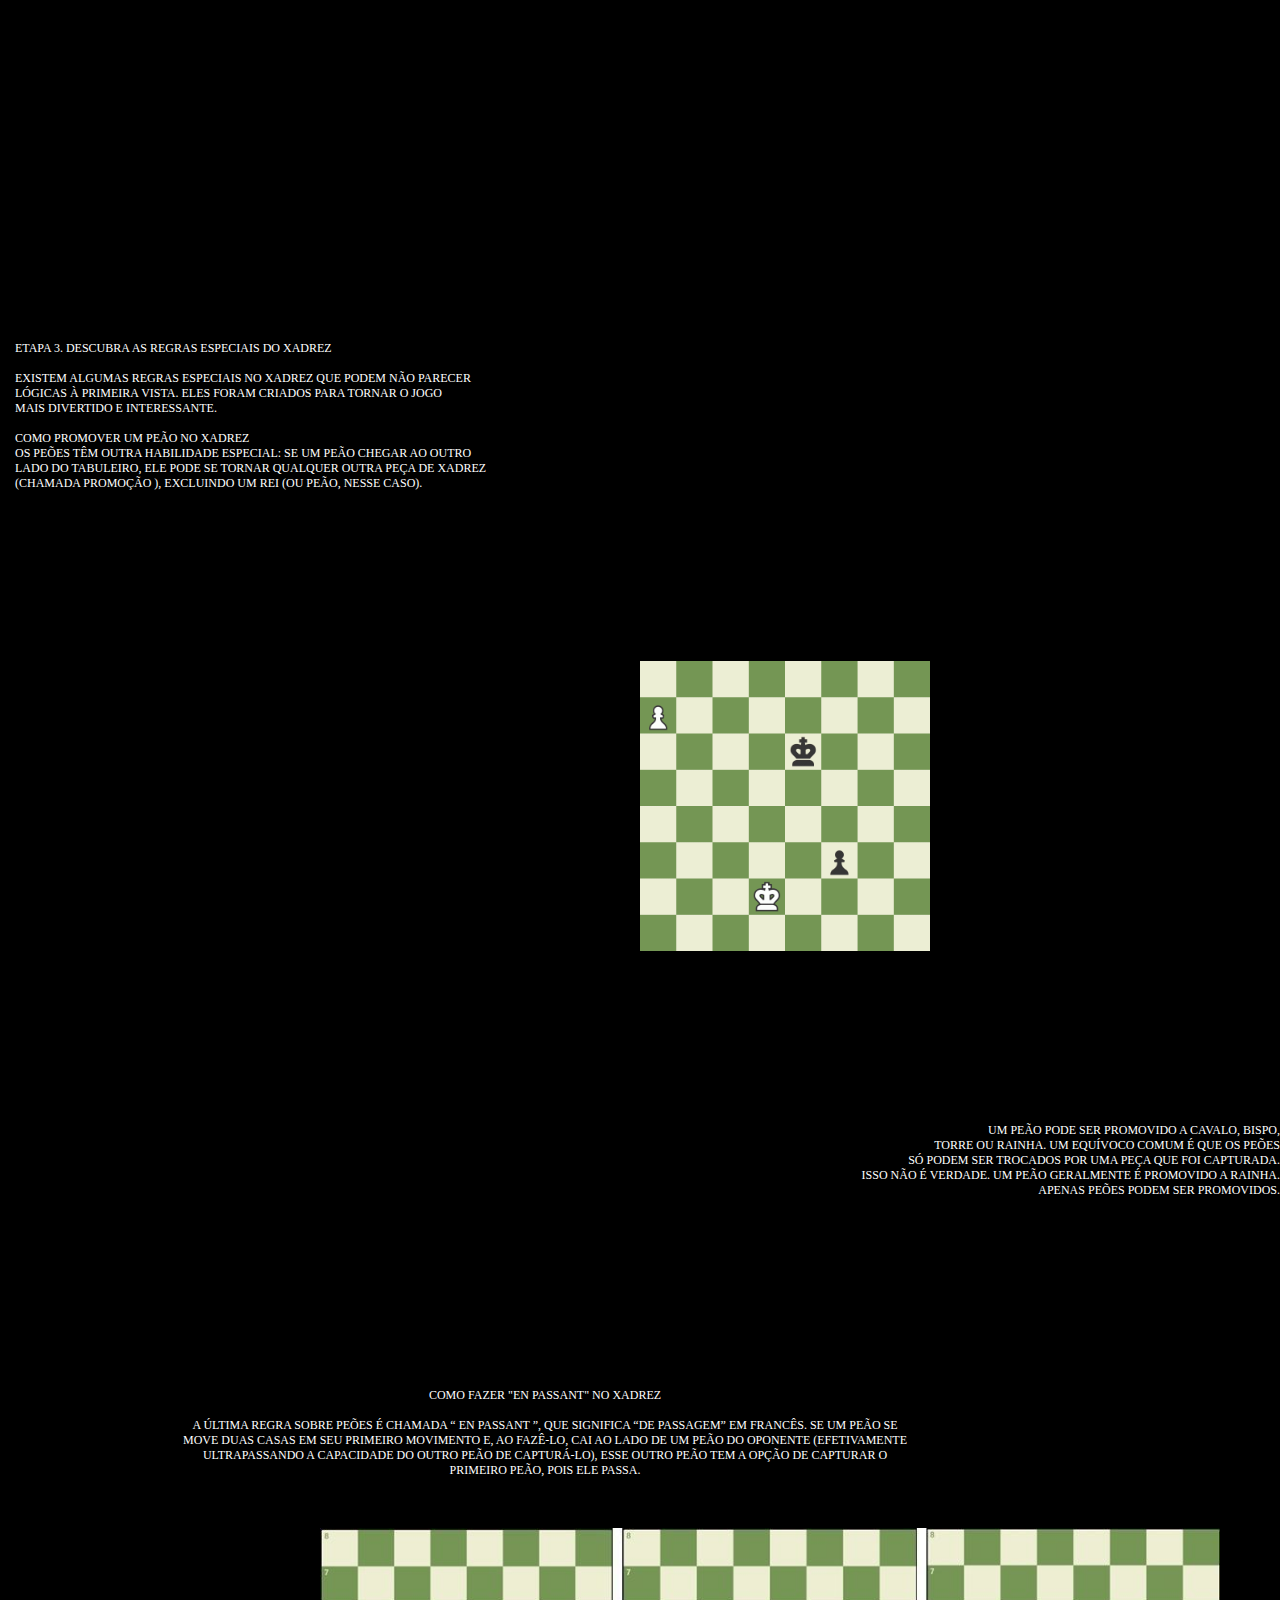
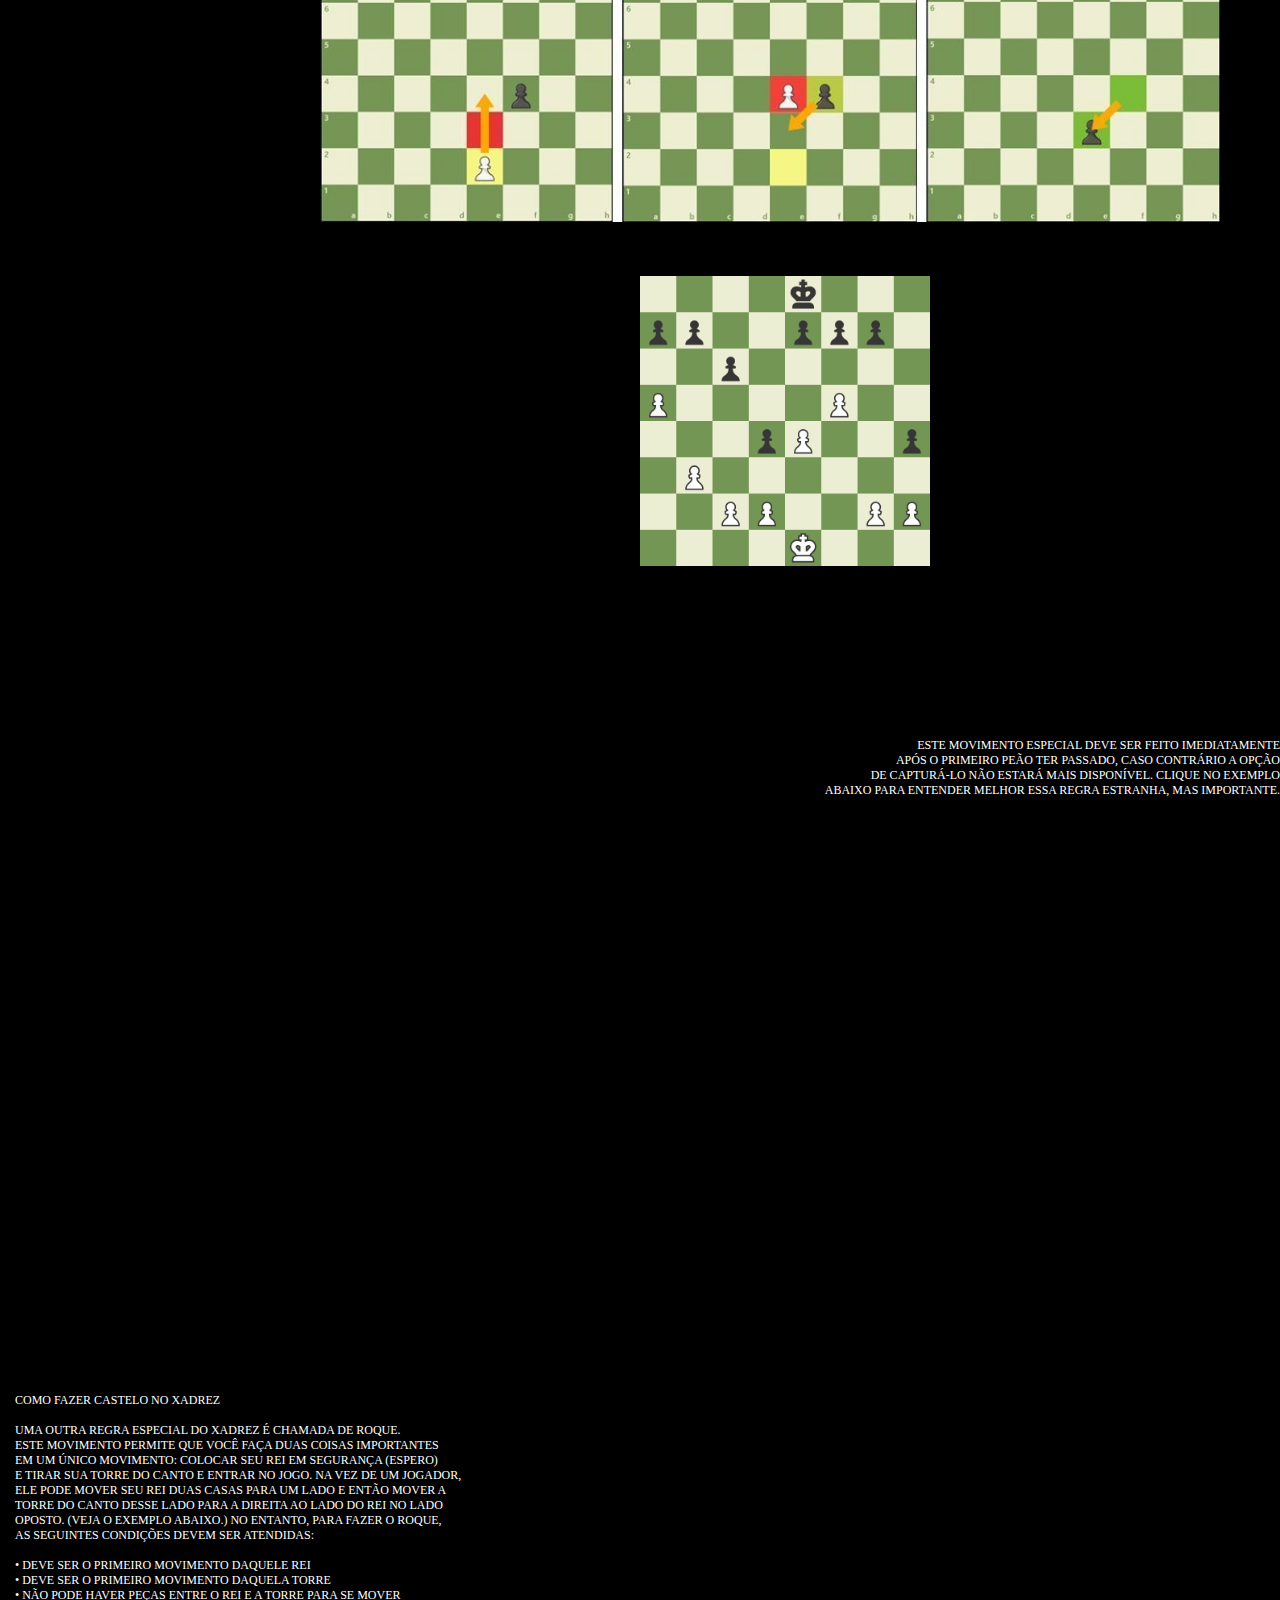
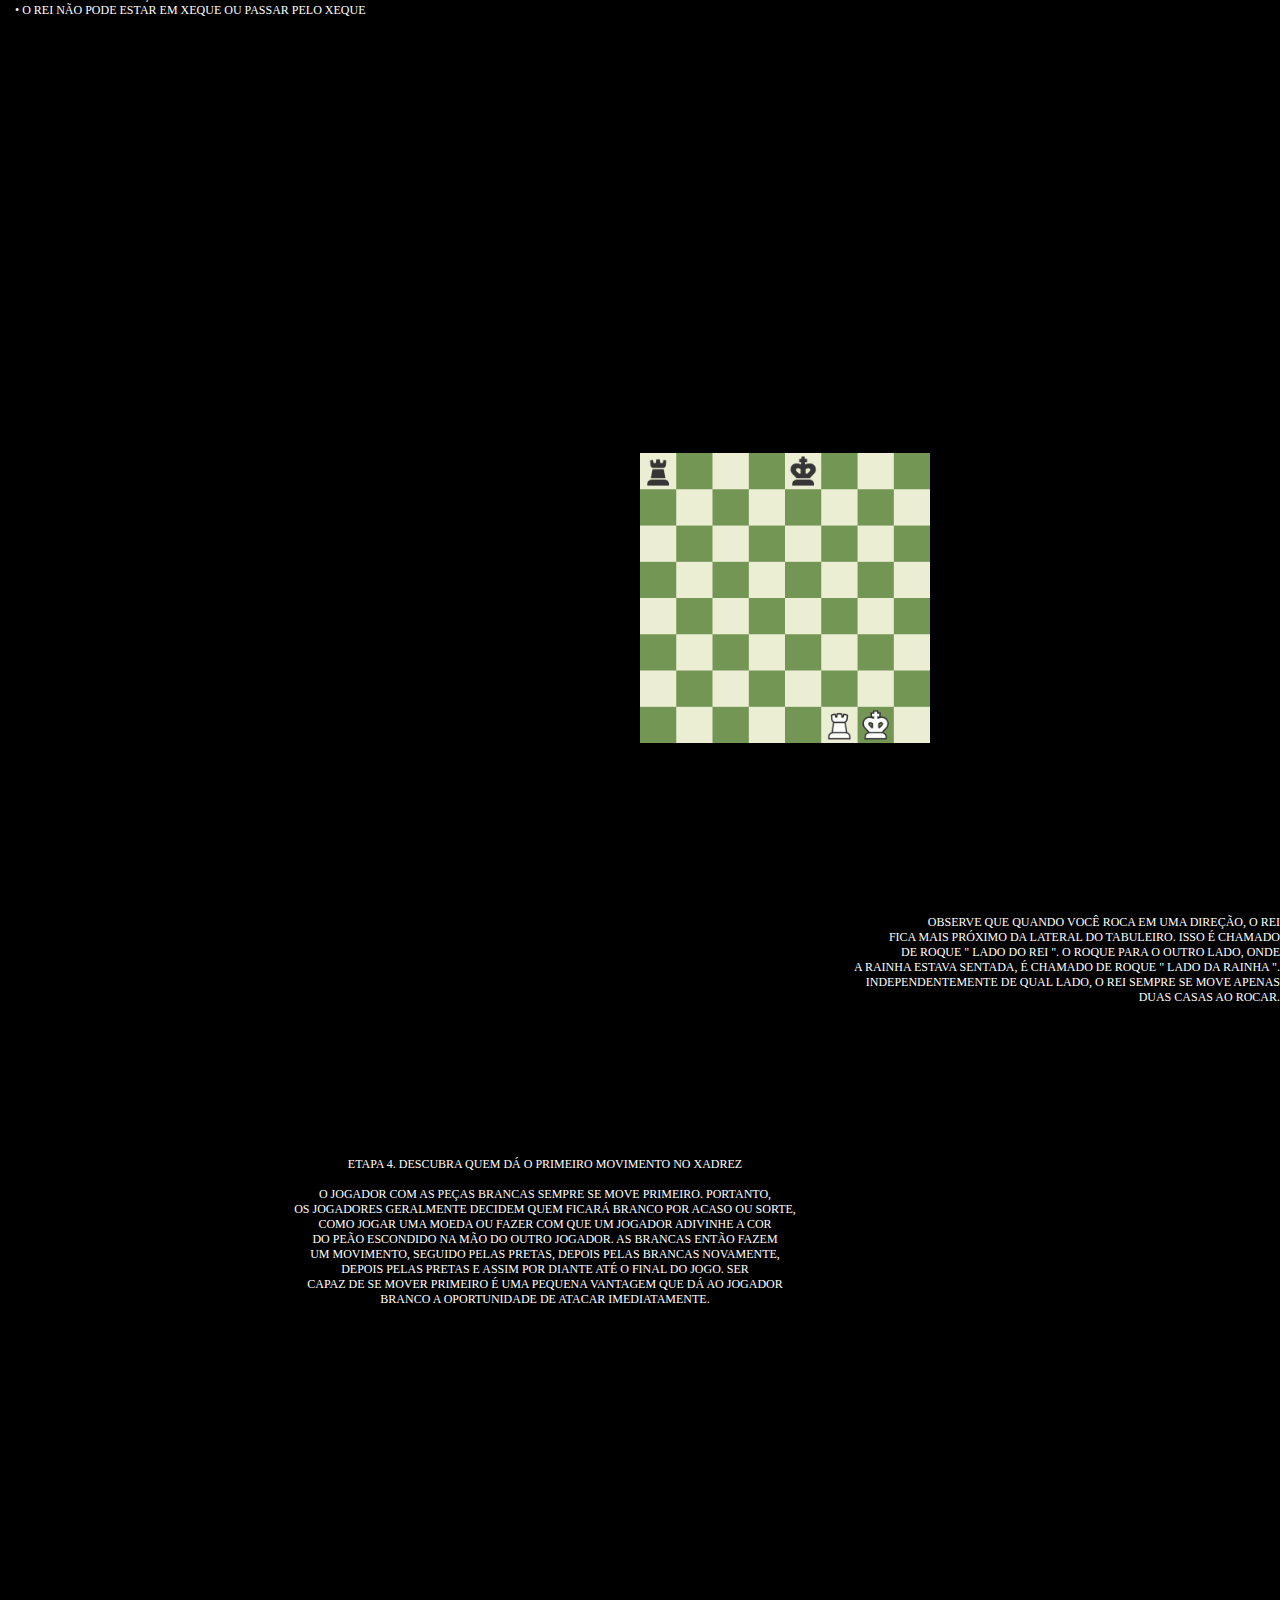
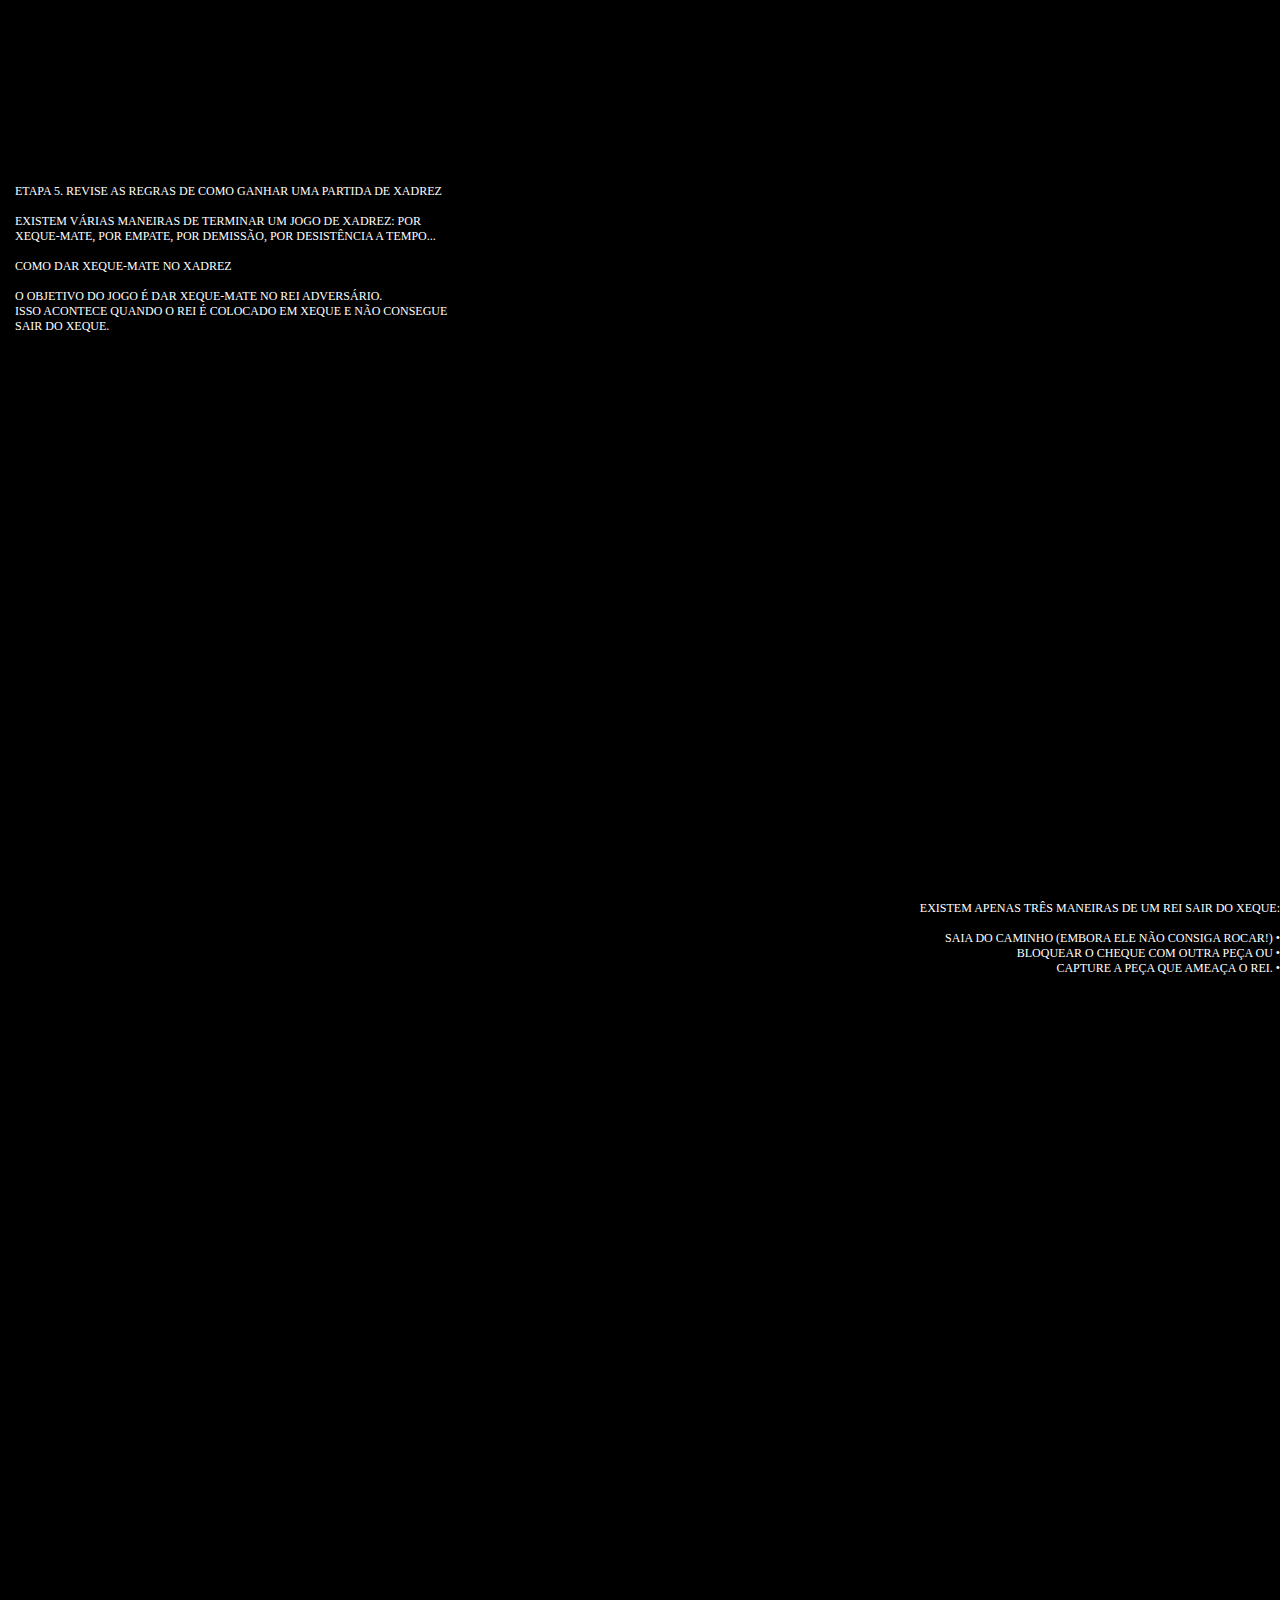
<file: regras.html>
<!DOCTYPE html>
                <html lang="pt-br">

                <head>

                    <head>
                        <link rel="stylesheet" href="./css/regras.css">
                        <link rel="stylesheet" type="text/css" href="./css/slick.css" />

                    </head>

                    <title>Regras</title>
                    <meta charset="utf-8">
                </head>

                <header class="menu-principal">
                    <main>
                        <div class="header-1">
                            <div class="logo">
                                <img src="./img/2.png">
                            </div>

                            <div class="redes-sociais">
                                <ul>
                                    <li>
                                        <a href="">
                                            <img src="./img/face.png" />
                                        </a>
                                    </li>

                                    <li>
                                        <a href="">
                                            <img src="./img/linkedin.png">
                                        </a>
                                    </li>

                                    <li>
                                        <a href="https://twitter.com/chesscom">
                                            <img src="./img/tw.png">

                                        </a>
                                    </li>

                                    <li>
                                        <a href="https://www.youtube.com/@GothamChess">
                                            <img src="./img/rss.png">

                                        </a>
                                    </li>
                                </ul>
                            </div>

                        </div>

                    </main>
                </header>
                <main class="col-100 menu-urls">
                    <div class="header-2">
                        <div class="menu">
                            <ul>
                                <li>
                                    <a href="index.html">Home</a>
                                </li>
                                <li>
                                    <a href="aberturas.html">Aberturas</a>
                                </li>
                                <li>
                                    <a href="regras.html">Regras</a>
                                </li>
                                <li>
                                    <a href="gambitodarainha.html">Gambito da Rainha</a>
                                </li>
                                <li>
                                    <a href="ranking.html">Ranking</a>
                                </li>
                                <li>
                                    <a href="https://www.chess.com/pt-BR">Chess.com</a>
                                </li>
                            </ul>
                        </div>
                        <div class="Busca">
                            <input placeholder="Search Openings" type="text" />
                        </div>
                    </div>
                </main>
                <div class="marquee">
                <marquee> Aprenda regras e aberturas de xadrez com Chess Openings </marquee>
                </marquee>
                </div>

                <div class="jogo">
                    <h2>Como jogar xadrez: 7 regras para você começar</h2>
                </div>

                <div class="etapa1">
                    <img src="./img/regra1.png" alt="gif" width="600px">
                    <p>Etapa 1. Como configurar o tabuleiro de xadrez
                        <br>
                        <br>
                        No início do jogo, o tabuleiro de xadrez é <br>
                        disposto de forma que cada jogador tenha o quadrado <br>
                        branco (ou claro) no canto inferior direito.</p>
                </div>

                <div class="etapa1-1">
                    <img src="./img/regra1-1.gif" alt="gif" width="290px">
                    <p>As peças de xadrez são então organizadas da mesma<br>
                        maneira todas as vezes. A segunda linha (ou classificação)<br>
                        é preenchida com peões. As torres vão para os cantos, depois<br>
                        os cavalos ao lado delas, seguidos pelos bispos, e finalmente<br>
                        a rainha, que sempre vai na sua própria cor correspondente <br>
                        (dama branca sobre branca, rainha preta sobre preta),<br>
                        e o rei nas restantes. quadrado.
                        </p>
                </div>
                <div class="etapa2">
                    <iframe width="560" height="315" src="https://www.youtube.com/embed/ZWjDKiHBvZo?si=e0LGvduowbp8kF90" 
                    frameborder="0" allowfullscreen></iframe>

                    <p>Etapa 2. Como as peças de xadrez se movem
                        <br>
                        <br>
                        Cada um dos 6 tipos diferentes de peças se move <br>
                        de maneira diferente.As peças não podem passar por <br>
                        outras peças (embora o cavalo possa saltar sobre outras peças)<br>
                        e nunca podem mover-se para uma casa com uma das suas próprias <br>
                        peças. No entanto, eles podem ser movidos para ocupar o lugar de<br>
                        uma peça do oponente que é então capturada. As peças são <br>
                        geralmente movidas para posições onde podem capturar outras peças<br> 
                        (aterrando na sua casa e depois substituindo-as), defender as suas <br>
                        próprias peças em caso de captura ou controlar casas importantes<br>
                        no jogo.
                        <br>
                        <br>Como mover o rei no xadrezpx
                        <br>
                        <br>O rei é a peça mais importante, mas é uma das mais fracas. <br>
                        O rei só pode mover uma casa em qualquer direção - para cima, <br>
                        para baixo, para os lados e na diagonal.</p>
                </div>
                <div class="rei">
                    <img src="./img/regra2-2.gif" alt="gif" width="290px">
                    <p>O rei nunca pode entrar em xeque (onde poderia ser capturado).<br> 
                        Quando o rei é atacado por outra peça, isso é chamado de “xeque”.</p>
                </div>
                <div class="rainha">
                    <iframe width="560" height="315" src="https://www.youtube.com/embed/vwgwI0wnULU?si=GBLF0ReXff4G5DO_"" 
                    frameborder="0" allowfullscreen></iframe>
                    <p>Como mover a rainha no xadrez
                        <br>
                        <br>
                        A rainha é a peça mais poderosa.<br>
                        Ela pode se mover em qualquer direção reta - para frente, para trás,<br>
                        para os lados ou diagonalmente - o mais longe possível, desde que <br>
                        não se mova através de nenhuma de suas próprias peças.<br>
                    </p>
                </div>

                <div class="rainha1">
                    <img src="./img/rainha1.gif"alt="gif" width="290px">

                    <p>E como acontece com todas as peças, se a rainha capturar uma<br>
                    peça do oponente, seu movimento termina. Observe como a rainha<br>
                    branca captura a rainha preta e então o rei preto é forçado a se mover</p>
                </div>

                <div class="torre">
                    <iframe width="560" height="315" src="https://www.youtube.com/embed/PlgnoYqsK-8?si=pO6zD-aHZ0OecX3G" 
                    frameborder="0" allowfullscreen></iframe>
                    
                <p> Como mover a torre no xadrez<br><br>
                A torre pode mover-se até onde quiser, mas apenas para frente,<br>
                para trás e para os lados.
                </div>

                <div class="torre1">
                    <img src="./img/torre.gif" alt="gif" width="290px">

                    <p>
                        As torres são peças particularmente poderosas<br>
                        quando protegem umas às outras e trabalham juntas!
                    </p>
                </div>

                <div class="bispo">
                    <iframe width="560" height="315" src="https://www.youtube.com/embed/_y3eA21rD1w?si=Kt2WqR3y9_8bKCeM" 
                    frameborder="0" allowfullscreen></iframe>

                    <p>
                        Como mover o bispo no xadrez<br><br>
                        O bispo pode mover-se até onde quiser, mas apenas na diagonal.<br>
                        Cada bispo começa com uma cor (clara ou escura) e <br>
                        deve permanecer sempre nessa cor.
                    </p>
                </div>

                <div class="bispo1">
                    <img src="./img/bispo.gif" alt="gif" width="290px">

                    <p>
                        Os bispos trabalham bem juntos porque encobrem as fraquezas uns dos outros.
                    </p>
                </div>

                <div class="cavalo">
                    <iframe width="560" height="315" src="https://www.youtube.com/embed/VGoT8FR0O_8?si=aCdljSUwl6AlkJrX" 
                    frameborder="0" allowfullscreen></iframe>

                    <p>
                        Como mover o cavalo no xadrez <br><br>
                        Os cavalos se movem de uma maneira muito diferente das outras peças<br>
                        – indo duas casas em uma direção e depois mais um movimento em um ângulo de 90 graus<br>
                        , como o formato de um “L”.
                    </p>
                </div>

                <div class="cavalo1"> 
                    <img src="./img/cavalos.gif" alt="gif" width="290px">

                    <p>Os cavaleiros também são as únicas peças que podem<br>
                        se mover sobre outras peças.</p>
                </div>

                <div class="peão">
                    <iframe width="560" height="315" src="https://www.youtube.com/embed/00uUlbcPz5E?si=0LCwUyiRfqpCrFEL" 
                    frameborder="0" allowfullscreen></iframe>

                    <p>
                        Como mover o peão no xadrez<br><br>
                        Os peões são incomuns porque se movem e capturam de maneiras diferentes:<br>
                        avançam, mas capturam na diagonal. Os peões só podem avançar uma casa de cada<br>
                        vez, exceto no primeiro movimento, onde podem avançar duas casas.
                    </p>
                </div>

                <div class="peão1">
                    <img src="./img/peão.gif" alt="gif" width="290px">

                    <p>
                        Os peões só podem capturar uma casa na diagonal à sua frente.<br>
                        Eles nunca podem se mover ou capturar para trás. Se houver outra<br>
                        peça diretamente na frente de um peão, ele não poderá passar ou<br>
                        capturar essa peça.
                        <br>
                        <br>
                        Ferramenta recomendada -> 
                        <a href="https://www.chess.com/solo-chess" >Solitaire Chess (Capiture todas as suas peças)</a>
                    </p>
                </div>
            </body>

            <body>
                <div class="etapa3">
                    <iframe width="560" height="315" src="https://www.youtube.com/embed/Tt8VTZFPFa4?si=4HCbYaa3Wljrtj7M"
                    frameborder="0" allowfullscreen></iframe>

                    <p>
                        Etapa 3. Descubra as regras especiais do xadrez<br><br>
                        Existem algumas regras especiais no xadrez que podem não parecer<br>
                        lógicas à primeira vista. Eles foram criados para tornar o jogo<br>
                        mais divertido e interessante.<br><br>
                        Como promover um peão no xadrez<br>
                        Os peões têm outra habilidade especial: se um peão chegar ao outro<br>
                        lado do tabuleiro, ele pode se tornar qualquer outra peça de xadrez<br>
                        (chamada promoção ), excluindo um rei (ou peão, nesse caso).
                    </p>
                </div>

                <div class="peão_etapa3">
                    <img src="./img/peão1.gif" alt="gif" width="290px">

                    <p> 
                        Um peão pode ser promovido a cavalo, bispo,<br>
                        torre ou rainha. Um equívoco comum é que os peões<br> 
                        só podem ser trocados por uma peça que foi capturada.<br> 
                        Isso não é verdade. Um peão geralmente é promovido a rainha.<br>
                        Apenas peões podem ser promovidos. 
                    </p>
                </div>

                <div class="enpassant">
                    <p>
                        Como fazer "En Passant" no xadrez<br><br>
                        A última regra sobre peões é chamada “ en passant ”,
                        que significa “de passagem” em francês. Se um peão se move
                        duas casas em seu primeiro movimento e, ao fazê-lo,
                        cai ao lado de um peão do oponente (efetivamente ultrapassando 
                        a capacidade do outro peão de capturá-lo), esse outro peão tem
                        a opção de capturar o primeiro peão, pois ele passa.
                    </p>
                </div>


                <div class="enpassant1">
                    <img src="./img/enpassant.jpeg" alt="img" width="900px">
                </div>

                <div class="enpassant1_1">
                    <img src="./img/enpassant1.gif" alt="img" width="290px">
                    <p>
                        Este movimento especial deve ser feito imediatamente<br>
                        após o primeiro peão ter passado, caso contrário a opção<br> 
                        de capturá-lo não estará mais disponível. Clique no exemplo<br>
                        abaixo para entender melhor essa regra estranha, mas importante.
                    </p>
                </div>

                <div class="enpassant1_2">
                    <iframe width="560" height="315" src="https://www.youtube.com/embed/c_KRIH0wnhE?si=c0FKNCAshwUBaVlY"
                    frameborder="0" allowfullscreen></iframe>

                    <p>
                        Como fazer castelo no xadrez<br><br>
                        Uma outra regra especial do xadrez é chamada de roque.<br> 
                        Este movimento permite que você faça duas coisas importantes<br>
                        em um único movimento: colocar seu rei em segurança (espero)<br>
                        e tirar sua torre do canto e entrar no jogo. Na vez de um jogador,<br>
                        ele pode mover seu rei duas casas para um lado e então mover a<br>
                        torre do canto desse lado para a direita ao lado do rei no lado<br>
                        oposto. (Veja o exemplo abaixo.) No entanto, para fazer o roque,<br>
                        as seguintes condições devem ser atendidas:<br><br>
                        • deve ser o primeiro movimento daquele rei<br>
                        • deve ser o primeiro movimento daquela torre<br>
                        • não pode haver peças entre o rei e a torre para se mover<br>
                        • o rei não pode estar em xeque ou passar pelo xeque<br>

                    </p>
                </div>

                <div class="castling">
                    <iframe width="560" height="315" src="https://www.youtube.com/embed/FcLYgXCkucc?si=MKbXcvSG7VjKMd_8"
                    frameborder="0" allowfullscreen></iframe>
                </div>

                <div class="ladorei">
                    <img src="./img/ladorei.gif" alt="gif" width="290px">

                    <p>
                        Observe que quando você roca em uma direção, o rei<br>
                        fica mais próximo da lateral do tabuleiro. Isso é chamado<br>
                        de roque " lado do rei ". O roque para o outro lado, onde<br>
                        a rainha estava sentada, é chamado de roque " lado da rainha ".<br>
                        Independentemente de qual lado, o rei sempre se move apenas<br>
                        duas casas ao rocar.
                    </p>
                </div>

                <div class="etapa4">
                    <p>
                        Etapa 4. Descubra quem dá o primeiro movimento no xadrez<br><br>
                        O jogador com as peças brancas sempre se move primeiro. Portanto,<br>
                        os jogadores geralmente decidem quem ficará branco por acaso ou sorte,<br>
                        como jogar uma moeda ou fazer com que um jogador adivinhe a cor<br>
                        do peão escondido na mão do outro jogador. As brancas então fazem<br>
                        um movimento, seguido pelas pretas, depois pelas brancas novamente,<br>
                        depois pelas pretas e assim por diante até o final do jogo. Ser<br>
                        capaz de se mover primeiro é uma pequena vantagem que dá ao jogador<br>
                        branco a oportunidade de atacar imediatamente.
                </div>

                <div class="etapa5">
                    <iframe width="560" height="315" src="https://www.youtube.com/embed/lBsWZqv5acI?si=_yEHWW1mUU-cpgF5"
                    frameborder="0" allowfullscreen></iframe>

                    <p>
                        Etapa 5. Revise as regras de como ganhar uma partida de xadrez<br><br>
                        Existem várias maneiras de terminar um jogo de xadrez: por<br>
                        xeque-mate, por empate, por demissão, por desistência a tempo...<br><br>
                        
                        Como dar xeque-mate no xadrez<br><br>
                        O objetivo do jogo é dar xeque-mate no rei adversário.<br>
                        Isso acontece quando o rei é colocado em xeque e não consegue<br>
                        sair do xeque.
                    </p>
                </div>

                <div class="xeque">
                    <iframe width="560" height="315" src="https://www.youtube.com/embed/vjJkdBXVgsk?si=p9circi85yFWjZpC"
                    frameborder="0" allowfullscreen></iframe>

                    <p>
                        Existem apenas três maneiras de um rei sair do xeque:<br><br>
                        saia do caminho (embora ele não consiga rocar!) •<br>
                        bloquear o cheque com outra peça ou •<br>
                        capture a peça que ameaça o rei. •<br>
                    </p>
                </div>

                <div class="xeque2">
                    <iframe width="560" height="315" src="https://www.youtube.com/embed/uu7ISsU-Ufw?si=VqqMHGzaRYTgGoIu"
                    frameborder="0" allowfullscreen></iframe>

                    <p>
                        Se um rei não conseguir escapar do xeque-mate, o jogo termina.<br>
                        Normalmente o rei não é capturado ou removido do tabuleiro,<br>
                        o jogo é simplesmente declarado encerrado.
                    </p>
                </div>

                <div class="xeque3">
                    <iframe width="560" height="315" src="https://www.youtube.com/embed/5qY3aIp4sTw?si=s-sVtLKQXKZ94Jp7"
                    frameborder="0" allowfullscreen></iframe>
                    <p>
                        O xeque-mate pode acontecer nas fases iniciais do jogo se um<br>
                        dos jogadores não agir com cuidado. Abaixo, você encontrará <br>
                        um exemplo do Fools mate , um xeque-mate que acontece em apenas<br> 
                        2 lances. 
                    </p>
                </div>

                <div class="desenhar">
                    <img src="./img/desenhar.png" alt="gif" width="290px">

                    <p>
                        Como desenhar um jogo de xadrez<br><br>
                        Ocasionalmente, os jogos de xadrez não terminam com vencedor,<br>
                        mas com empate. Existem 5 razões pelas quais um jogo de xadrez<br>
                        pode terminar empatado:<br><br>
                        
                        A posição chega a um impasse onde é a vez de um jogador mover,<br>
                        mas seu rei NÃO está em xeque e ainda assim ele não tem outro<br>
                        movimento legal:<br><br>

                        Com o lance Dc7, as pretas não estão ameaçadas e não podem se mover.<br>
                        O jogo é declarado empatado por impasse. 
                    </p>
                </div>

                <div class="stalemate">
                    <iframe width="560" height="315" src="https://www.youtube.com/embed/DoGVxiU2VFI?si=M2mbntikuaQmZV3A"
                    frameborder="0" allowfullscreen></iframe>

                    <p>
                        • Os jogadores podem simplesmente concordar com um empate e parar de jogar <br><br>
                        • Não há peças suficientes no tabuleiro para forçar um xeque-mate<br>
                        (exemplo: um rei e um bispo contra um rei) <br><br>
                        • Um jogador declara empate se a mesma posição for repetida três<br>
                        vezes (embora não necessariamente três vezes seguidas) <br><br>
                        • Cinqüenta lances consecutivos foram jogados onde nenhum jogador <br><br>
                        moveu um peão ou capturou uma peça
                    </p>
                </div>

                <div class="draws">
                    <iframe width="560" height="315" src="https://www.youtube.com/embed/O8cb34ADUCE?si=4mv90p8znV0zU_au"
                    frameborder="0" allowfullscreen></iframe>
                </div>

                <div class="etapa6">
                    <img src="./img/etapa6.gif" alt="gif" width="450px">

                    <p>
                        Etapa 6. Estude estratégias básicas de xadrez<br><br>
                        Existem quatro coisas simples que todo jogador de xadrez deve saber:<br><br>
                        Proteja seu rei<br><br>
                        Leve seu rei para o canto do tabuleiro onde ele geralmente <br>
                        está mais seguro. Não adie o roque. Normalmente você deve rocar<br>
                        o mais rápido possível. Lembre-se, não importa o quão perto você<br>
                        esteja de dar xeque-mate em seu oponente se seu próprio rei<bt></br>
                        der xeque-mate primeiro!<br><br>

                        Não dê peças<br><br>

                        Não perca suas peças descuidadamente! Cada peça é valiosa e<br>
                        você não pode vencer um jogo sem peças para dar xeque-mate. <br>
                        Existe um sistema fácil que a maioria dos jogadores usa para<br>
                        controlar o valor relativo de cada peça de xadrez. Quanto<br>
                        valem as peças de xadrez?<br><br>

                        • Um peão vale 1<br>
                        • Um cavaleiro vale 3<br>
                        • Um bispo vale 3<br>
                        • Uma torre vale 5<br>
                        • Uma rainha vale 9<br>
                        • O rei é infinitamente valioso<br><br>

                        No final do jogo, esses pontos não significam nada – são<br>
                        simplesmente um sistema que você pode usar para tomar<br>
                        decisões enquanto joga, ajudando você a saber quando<br>
                        capturar, trocar ou fazer outros movimentos.
                    </p>
                </div>

                <div class="movingandcapturing">
                    <iframe width="560" height="315" src="https://www.youtube.com/embed/xjwTVIERKjM?si=YHFos6aAeSYPmH_8"
                    frameborder="0" allowfullscreen></iframe>

                    <p>
                        Controle o centro do tabuleiro de xadrez<br><br>
                        Você deve tentar controlar o centro do tabuleiro com suas<br>
                        peças e peões. Se você controlar o centro, terá mais espaço<br>
                        para mover suas peças e tornará mais difícil para seu oponente<br>
                        encontrar boas casas para suas peças. No exemplo acima,<br>
                        o branco faz bons movimentos para controlar o centro,<br>
                        enquanto o preto faz movimentos ruins.
                    </p>
                </div>

                <div class="movingandcapturing1">
                    <iframe width="560" height="315" src="https://www.youtube.com/embed/ffRmXZZDuWM?si=DNHuKTygin6Pkjm4"
                    frameborder="0" allowfullscreen></iframe>

                    <p>
                        Use todas as suas peças de xadrez<br><br>
                        No exemplo acima, as brancas colocaram todas as suas peças <br>
                        no jogo! Suas peças não servem de nada quando estão na primeira<br> 
                        fila. Experimente desenvolver todas as suas peças para ter mais<br>
                        para usar ao atacar o rei. Usar uma ou duas peças para atacar<br>
                        não funcionará contra nenhum oponente decente.
                    </p>
                </div>

                <div class="etapa7">
                    <iframe width="560" height="315" src="https://www.youtube.com/embed/Cwf-txEEcS0?si=icAqUrTTjCkzG-wY"
                frameborder="0" allowfullscreen></iframe>"

                <p>
                    Etapa 7. Pratique jogando muitos jogos<br><br>
                    A coisa mais importante que você pode fazer para <br>
                    melhorar no xadrez é jogar muito xadrez! Não importa<br>
                    se você joga em casa com amigos ou familiares, ou joga online,<br>
                    é preciso jogar muito para melhorar. Hoje em dia é fácil encontrar<br>
                    um jogo de xadrez online!
                </p>
            </div>

            <div class="variantes">
                <img src="./img/variante.png" alt="img" width="600px">

                <p>
                    Como jogar variantes de xadrez<br><br>
                    Embora a maioria das pessoas jogue as regras padrão do xadrez,<br>
                    algumas pessoas gostam de jogar xadrez com mudanças nas regras.<br>
                    Estas são chamadas de "variantes de xadrez". Cada variante tem suas<br>
                    próprias regras:<br><br>
                    
                    • Chess960 : No Chess960 (Fischer Random), a posição inicial das peças é<br>
                    definida aleatoriamente. Os peões mantêm a sua posição inicial normal,<br>
                    mas o resto das peças são dispostas aleatoriamente.<br><br>

                    • King Of The Hill : Neste formato, o objetivo é colocar o seu rei no<br>
                    centro do tabuleiro ou no “topo da colina”.<br><br>

                    • Bughouse : Este formato é jogado em duplas. Quando um jogador<br>
                    captura uma peça do adversário, esta peça ficará disponível para<br>
                    seu companheiro de equipe. Por exemplo: se eu jogar de brancas e<br>
                    minha companheira de equipe, que é preta, tirar um cavalo branco<br>
                    de seu oponente, na minha vez terei um cavalo que posso colocar em<br>
                    qualquer casa livre do meu tabuleiro. Posso fazer isso em qualquer<br>
                    um dos meus turnos futuros.<br><br>

                    • Crazyhouse: Este é um formato muito emocionante, pois permite que<br>
                    você use as peças que tira do seu oponente. Ou seja, se eu jogar com<br>
                    as brancas e tirar um peão preto do meu oponente, esse peão se transformará<br>
                    em um peão branco que posso colocar no tabuleiro como parte do meu exército.<br>
                    Posso fazer isso em qualquer um dos meus turnos futuros.<br><br>

                    • 3-Cheque : Neste formato, o primeiro jogador que der xeque três vezes<br>
                    ao rei adversário, vence.
                </p>
            </div>
        </body>

            
        

                </html>
</file>
<file: css/main.css>
body {
        width: 100%;
        height: 100%;
        background-color: black;
        margin: 0 auto;
    }

    ul {
        padding: 0px!important; 

    }


    .menu-principal {
        width: 100%;
        background-color: black;
        height: 60px;
    }

    .main, .content {
        margin: 0, auto;
        width: 980px;
        position: relative;
    }

    .logo {
        float: left;
        width: 70%;
    }

    .redes-sociais ul li {
        margin-left: 25px;
        display: inline-block;
        list-style: none;
        margin-top: 10px;
    }

    .redes-sociais {
        width: 15%;
        float:left;
        padding-left: 115px;
    }

    .redes-sociais ul{
        padding-left: 30px;
    }

    .header-2 {
        background-color: white;
        margin: 0 auto;
        margin-top: 10px;

    }

    .menu-urls {
        border-bottom: 3px solid #efefef;
        height: 60px;

    }

    .menu ul li {
        display: inline-block;
        color: #8b8b8b;
        margin-left: 15px;
        height: 50px;
    }

    .menu ul {
        border-bottom: 2px white;
        margin-left: 340px;
    }

    .menu ul li:hover {
        border-bottom: 1px solid green;
    }

    .menu ul li a:hover {
        color: green;

    }

    .menu ul li a {
        color: #8b8b8b;
        text-decoration: none;
        font-size: 18px;
        text-transform: uppercase;
    }

    .menu {
        float: left;
    }

    .Busca {
        width: 400px;
        float: right;
    }

    .Busca input {
        background-image: url(../img/icone-search.png);
        background-repeat: no-repeat;
        padding: 12px;
        width: 190px;
        background-position: 96%;
        border: 1px solid #d6d6d6;
        border-radius: 10px;
    }

    .col-100 {
        width: 100%;
        position: relative;
        background-color: white;
    }

    .marquee{
        color: white;
        text-transform: uppercase;

    }

    .slider-principal {
        width: 100%;
        padding-left: 320px;
        padding-right: 320px;
        padding-top: 10px;
        padding-bottom: 60px;
        left: 0px;
        right: 900px;
        background-color: black;


    }
    button.slick-prev {
        font-size: 0px;
        border: none;
        width: 25px;
        height: 51px;
        z-index: 9;
        background-color: transparent;
        position: absolute;
        background-image: url(../img/anterior.png);
        top: 50%;
        text-align: center;
        left: 15%;
    }
    button.slick-next {
        font-size: 0px;
        border: none;
        width: 25px;
        height: 51px;
        z-index: 9;
        background-color: transparent;
        position: absolute;
        background-image: url(../img/proximo.png);
        top: 50%;
        right: 15%;
        text-align: center;
    }
    .slick-list {
        width: 100%!important;
    }

    li.slick-active button {
        background: white;
    }
 /*regras*/
    .jogo {
        color: #8b8b8b;
        text-align: center;
        text-transform: uppercase;
        padding-top: 2px;
        padding-bottom: 40px;
    }

    .etapa1 img {
        float: left;
        margin-right: 5px;
        padding-left: 250px;
        padding-top: 10px;
    }

    .etapa1 p{
        float: right;
        color: white;
        width: 600px;
        margin-right: 40px;
        margin-top: 130px;
        text-transform: uppercase;
        padding-bottom: 30px; 
        padding-left: 10px;
        padding-right: 10px;
        text-align:justify;
        font-size: 12px;
    }

    .etapa1-1 img{
        float: right;
        padding-top: 30px;
        margin-right: 350px;
        margin-left: 25px;
    }

    .etapa1-1 p{
        float: right;
        color: white;
        width: 730px;
        padding-top: 100px;
        margin-left: 100px;
        margin-bottom: 110px;
        text-transform: uppercase;
        text-align: right;
        font-size: 12px;
    }
</file>
<file: css/aberturas.css>
.aberturas h2{
    background-color: #2e2e2e;
    padding-left: 700px;
}

.jogo-italiano img {
    float: left;
    width: 600px;
    height: 300px;
    padding-left: 100px;
    padding-bottom: 50px;
}

.jogo-italiano h3{
    color: #A9A9A9;
    padding-left: 110px;
}

.jogo-italiano p{
    float: right;
    color: white;
    width: 600px;
    margin-right: 40px;
    margin-top: 90px;
    margin-bottom: 130px;
    text-transform: uppercase;
    padding-bottom: 30px; 
    padding-left: 0px;
    padding-right: 150px;
    text-align:justify;
    font-size: 12px;
}

.ruy-lopez img{
    float: left;
    width: 600px;
    height: 300px;
    padding-left: 100px;
    margin-bottom: 50px;
}

.ruy-lopez h3{
    color: #A9A9A9;
    padding-left: 110px;
}

.ruy-lopez p{
    float: right;
    color: white;
    width: 600px;
    margin-right: 40px;
    margin-top: 0px;
    margin-bottom: 90px;
    text-transform: uppercase; 
    padding-left: 0px;
    padding-right: 150px;
    text-align:justify;
    font-size: 12px;
}

.sistema-london img{
    float: left;
    width: 600px;
    height: 300px;
    padding-left: 100px;
    margin-bottom: 20px;
}

.sistema-london h3{
    color: #A9A9A9;
    padding-left: 110px;
}

.sistema-london p{
    float: right;
    color: white;
    width: 600px;
    margin-right: 40px;
    margin-top: 70px;
    margin-bottom: 160px;
    text-transform: uppercase; 
    padding-left: 0px;
    padding-right: 150px;
    padding-top: 30px;
    text-align:justify;
    font-size: 12px;
}

.sistema-london2 img{
    float: left;
    width: 600px;
    height: 300px;
    padding-left: 100px;
    margin-bottom: 60px;
}

.sistema-london2 p{
    float: right;
    color: white;
    width: 600px;
    margin-right: 40px;
    margin-top: 50px;
    margin-bottom: 130px;
    text-transform: uppercase; 
    padding-left: 0px;
    padding-top: 10px;
    padding-right: 150px;
    text-align:justify;
    font-size: 12px;
}

.indio-rei h3{
    color: #A9A9A9;
    padding-left: 110px;
}

.indio-rei img{
    float: left;
    width: 600px;
    height: 300px;
    padding-left: 100px;
    margin-bottom: 60px;
}

.indio-rei p{
    float: right;
    color: white;
    width: 600px;
    margin-right: 40px;
    margin-top: 50px;
    margin-bottom: 110px;
    text-transform: uppercase; 
    padding-left: 0px;
    padding-top: 10px;
    padding-right: 150px;
    text-align:justify;
    font-size: 12px;
}

.abertura-gambito h3{
    color: #A9A9A9;
    padding-left: 110px;
}

.abertura-gambito img{
    float: left;
    width: 600px;
    height: 300px;
    padding-left: 100px;
    margin-bottom: 60px;
}

.abertura-gambito p{
    float: right;
    color: white;
    width: 600px;
    margin-right: 40px;
    margin-top: 50px;
    margin-bottom: 100px;
    text-transform: uppercase; 
    padding-left: 0px;
    padding-top: 10px;
    padding-right: 150px;
    text-align:justify;
    font-size: 12px;
}

.defesa-francesa h3{
    color: #A9A9A9;
    padding-left: 110px;
}

.defesa-francesa img{
    float: left;
    width: 600px;
    height: 300px;
    padding-left: 100px;
    margin-bottom: 60px;
}

.defesa-francesa p{
    float: right;
    color: white;
    width: 600px;
    margin-right: 40px;
    margin-top: 80px;
    margin-bottom: 170px;
    text-transform: uppercase; 
    padding-left: 0px;
    padding-top: 10px;
    padding-right: 150px;
    text-align:justify;
    font-size: 12px;
}

.siciliana h3{
    color: #A9A9A9;
    padding-left: 110px;
}

.siciliana img{
    float: left;
    width: 600px;
    height: 300px;
    padding-left: 100px;
    margin-bottom: 20px;
}

.siciliana p{
    float: right;
    color: white;
    width: 600px;
    margin-right: 40px;
    margin-top: 80px;
    margin-bottom: 160px;
    text-transform: uppercase; 
    padding-left: 0px;
    padding-top: 10px;
    padding-right: 150px;
    text-align:justify;
    font-size: 12px;
}

.siciliana2 img{
    float: left;
    width: 600px;
    height: 300px;
    padding-left: 100px;
    margin-bottom: 60px;
}

.siciliana2 p{
    float: right;
    color: white;
    width: 600px;
    margin-right: 40px;
    margin-top: 80px;
    text-transform: uppercase; 
    padding-left: 0px;
    padding-top: 10px;
    padding-right: 150px;
    text-align:justify;
    font-size: 12px;
}
</file>
<file: css/ranking.css>
.ranking img{
    float: left;
    margin-left: 150px;
    padding-left: 250px;
    margin-top: 35px;
}

.ranking h2{
    float: left;
    color: #a9a9a9;
    margin-bottom: 110px;
    margin-top: 50px;
    text-transform: uppercase;
    text-align: right;
}

.Melhores img{
    float: left;
    padding-left: 400px;
}

.Melhores h2{
    text-align: center;
    color: #a9a9a9;
    margin-top: 200px;
    text-transform: uppercase;
}

.Melhores p{
    float: left;
    color: white;
    margin-bottom: 50px;
    margin-top: 30px;
    padding-left: 10px;
    text-transform: uppercase;
}

.Melhores1 img{
    float: left;
    padding-left: 400px;
}

.Melhores1 h2{
    text-align: center;
    color: #a9a9a9;
    margin-top: 250px;
    text-transform: uppercase;
}

.Melhores1 p{
    float: left;
    color: white;
    margin-bottom: 50px;
    margin-top: 30px;
    padding-left: 10px;
    text-transform: uppercase;
}

.Melhores2 img{
    float: left;
    padding-left: 400px;
}

.Melhores2 h2{
    text-align: center;
    color: #a9a9a9;
    margin-top: 250px;
    text-transform: uppercase;
}

.Melhores2 p{
    float: left;
    color: white;
    margin-bottom: 50px;
    margin-top: 30px;
    padding-left: 10px;
    text-transform: uppercase;
}

.Melhores3 img{
    float: left;
    padding-left: 400px;
}

.Melhores3 h2{
    text-align: center;
    color: #a9a9a9;
    margin-top: 250px;
    text-transform: uppercase;
}

.Melhores3 p{
    float: left;
    color: white;
    margin-bottom: 50px;
    margin-top: 50px;
    padding-left: 10px;
    text-transform: uppercase;
}

.Melhores4 img{
    float: left;
    padding-left: 400px;
}

.Melhores4 h2{
    text-align: center;
    color: #a9a9a9;
    margin-top: 250px;
    text-transform: uppercase;
}

.Melhores4 p{
    float: left;
    color: white;
    margin-bottom: 50px;
    margin-top: 50px;
    padding-left: 10px;
    text-transform: uppercase;
}
</file>
<file: css/regras.css>
body {
    width: 100%;
    height: 100%;
    background-color: black;
    margin: 0 auto;
}

ul {
    padding: 0px!important; 

}


.menu-principal {
    width: 100%;
    background-color: black;
    height: 60px;
}

.main, .content {
    margin: 0, auto;
    width: 980px;
    position: relative;
}

.logo {
    float: left;
    width: 70%;
}

.redes-sociais ul li {
    margin-left: 25px;
    display: inline-block;
    list-style: none;
    margin-top: 10px;
}

.redes-sociais {
    width: 15%;
    float:left;
    padding-left: 115px;
}

.redes-sociais ul{
    padding-left: 30px;
}

.header-2 {
    background-color: white;
    margin: 0 auto;
    margin-top: 10px;

}

.menu-urls {
    border-bottom: 3px solid #efefef;
    height: 60px;

}

.menu ul li {
    display: inline-block;
    color: #8b8b8b;
    margin-left: 15px;
    height: 50px;
}

.menu ul {
    border-bottom: 2px white;
    margin-left: 340px;
}

.menu ul li:hover {
    border-bottom: 1px solid green;
}

.menu ul li a:hover {
    color: green;

}

.menu ul li a {
    color: #8b8b8b;
    text-decoration: none;
    font-size: 18px;
    text-transform: uppercase;
}

.menu {
    float: left;
}

.Busca {
    width: 400px;
    float: right;
}

.Busca input {
    background-image: url(../img/icone-search.png);
    background-repeat: no-repeat;
    padding: 12px;
    width: 190px;
    background-position: 96%;
    border: 1px solid #d6d6d6;
    border-radius: 10px;
}

.col-100 {
    width: 100%;
    position: relative;
    background-color: white;
}

.marquee{
    color: white;
    text-transform: uppercase;

}

.slider-principal {
    width: 100%;
    padding-left: 320px;
    padding-right: 320px;
    padding-top: 10px;
    padding-bottom: 60px;
    left: 0px;
    right: 900px;
    background-color: black;


}
button.slick-prev {
    font-size: 0px;
    border: none;
    width: 25px;
    height: 51px;
    z-index: 9;
    background-color: transparent;
    position: absolute;
    background-image: url(../img/anterior.png);
    top: 50%;
    text-align: center;
    left: 15%;
}
button.slick-next {
    font-size: 0px;
    border: none;
    width: 25px;
    height: 51px;
    z-index: 9;
    background-color: transparent;
    position: absolute;
    background-image: url(../img/proximo.png);
    top: 50%;
    right: 15%;
    text-align: center;
}
.slick-list {
    width: 100%!important;
}

li.slick-active button {
    background: white;
}

.jogo {
    color: #8b8b8b;
    text-align: center;
    text-transform: uppercase;
    padding-top: 2px;
    padding-bottom: 40px;
}

.etapa1 img {
    float: left;
    margin-right: 5px;
    padding-left: 250px;
    padding-top: 10px;
}

.etapa1 p{
    float: right;
    color: white;
    width: 600px;
    margin-right: 40px;
    margin-top: 130px;
    text-transform: uppercase;
    padding-bottom: 30px; 
    padding-left: 10px;
    padding-right: 10px;
    text-align:justify;
    font-size: 12px;
}

.etapa1-1 img{
    float: right;
    padding-top: 30px;
    margin-right: 350px;
    margin-left: 25px;
}

.etapa1-1 p{
    float: right;
    color: white;
    width: 730px;
    padding-top: 100px;
    margin-left: 100px;
    margin-bottom: 110px;
    text-transform: uppercase;
    text-align: right;
    font-size: 12px;
}

.etapa2 iframe{
    float: left;
    margin-right: 5px;
    margin-left: 25px;
    padding-left: 250px;
    padding-top: 20px;
}

.etapa2 p{
    float: left;
    color: white;
    width: 500px;
    padding-bottom: 20px;
    margin-top: 60px;
    margin-left: 15px;
    margin-bottom: 0px;
    margin-right: 10px;
    text-transform: uppercase;
    font-size: 12px
}

.rei img {
    float: right;
    padding-top: 50px;
    margin-right: 350px;
    margin-left: 25px;
}

.rei p{
    float: right;
    color: white;
    width: 730px;
    padding-top: 160px;
    margin-left: 100px;
    margin-bottom: 110px;
    text-transform: uppercase;
    text-align: right;
    font-size: 12px;
}

.rainha iframe {
    float: left;
    margin-right: 5px;
    margin-left: 25px;
    padding-left: 250px;
    padding-top: 50px;
}

.rainha p {
    float: left;
    color: white;
    width: 600px;
    padding-bottom: 20px;
    margin-top: 150px;
    margin-left: 15px;
    margin-bottom: 0px;
    margin-right: 10px;
    text-transform: uppercase;
    font-size: 12px;
}

.rainha1 img {
    float: right;
    padding-top: 150px;
    margin-right: 350px;
    margin-left: 25px;
}

.rainha1 p {
    float: right;
    color: white;
    width: 730px;
    padding-top: 160px;
    margin-left: 100px;
    margin-bottom: 110px;
    text-transform: uppercase;
    text-align: right;
    font-size: 12px;
}

.torre iframe{
    float: left;
    margin-right: 5px;
    margin-left: 25px;
    padding-left: 250px;
    padding-top: 50px;

}

.torre p{
    float: left;
    color: white;
    width: 600px;
    padding-bottom: 20px;
    margin-top: 150px;
    margin-left: 15px;
    margin-bottom: 0px;
    margin-right: 10px;
    text-transform: uppercase;
    font-size: 12px;
}

.torre1 img{
    float: right;
    padding-top: 150px;
    margin-right: 350px;
    margin-left: 25px;
}

.torre1 p {
    float: right;
    color: white;
    width: 730px;
    padding-top: 160px;
    margin-left: 100px;
    margin-bottom: 110px;
    text-transform: uppercase;
    text-align: right;
    font-size: 12px;
}

.bispo iframe{
    float: left;
    margin-right: 5px;
    margin-left: 25px;
    padding-left: 250px;
    padding-top: 50px;
}

.bispo p {
    float: left;
    color: white;
    width: 600px;
    padding-bottom: 20px;
    margin-top: 150px;
    margin-left: 15px;
    margin-bottom: 0px;
    margin-right: 10px;
    text-transform: uppercase;
    font-size: 12px;
}

.bispo1 img {
    float: right;
    padding-top: 150px;
    margin-right: 350px;
    margin-left: 25px;
}

.bispo1 p{
    float: right;
    color: white;
    width: 730px;
    padding-top: 160px;
    margin-left: 100px;
    margin-bottom: 110px;
    text-transform: uppercase;
    text-align: right;
    font-size: 12px;
}

.cavalo iframe{
    float: left;
    margin-right: 5px;
    margin-left: 25px;
    padding-left: 250px;
    padding-top: 50px;
}

.cavalo p {
    float: left;
    color: white;
    width: 600px;
    padding-bottom: 20px;
    margin-top: 150px;
    margin-left: 15px;
    margin-bottom: 0px;
    margin-right: 10px;
    text-transform: uppercase;
    font-size: 12px;
}

.cavalo1 img{
    float: right;
    padding-top: 150px;
    margin-right: 350px;
    margin-left: 25px;
}

.cavalo1 p{
    float: right;
    color: white;
    width: 730px;
    padding-top: 160px;
    margin-left: 100px;
    margin-bottom: 110px;
    text-transform: uppercase;
    text-align: right;
    font-size: 12px;
}

.peão iframe{
    float: left;
    margin-right: 5px;
    margin-left: 25px;
    padding-left: 250px;
    padding-top: 50px;
}

.peão p{
    float: left;
    color: white;
    width: 600px;
    padding-bottom: 20px;
    margin-top: 150px;
    margin-left: 15px;
    margin-bottom: 0px;
    margin-right: 10px;
    text-transform: uppercase;
    font-size: 12px;  
}

.peão1 img{
    float: right;
    padding-top: 150px;
    margin-right: 350px;
    margin-left: 25px;
}

.peão1 p{
    float: right;
    color: white;
    width: 730px;
    padding-top: 160px;
    margin-left: 100px;
    margin-bottom: 110px;
    text-transform: uppercase;
    text-align: right;
    font-size: 12px;
}

.etapa3 iframe {
    float: left;
    margin-right: 5px;
    margin-left: 25px;
    padding-left: 250px;
    padding-top: 50px;
}

.etapa3 p {
    float: left;
    color: white;
    width: 600px;
    padding-bottom: 20px;
    margin-top: 150px;
    margin-left: 15px;
    margin-bottom: 0px;
    margin-right: 10px;
    text-transform: uppercase;
    font-size: 12px;  
}

.peão_etapa3 img{
    float: right;
    padding-top: 150px;
    margin-right: 350px;
    margin-left: 25px;
}

.peão_etapa3 p {
    float: right;
    color: white;
    width: 730px;
    padding-top: 160px;
    margin-left: 100px;
    margin-bottom: 110px;
    text-transform: uppercase;
    text-align: right;
    font-size: 12px;
}

.enpassant p {
    text-align: center;
    float: right;
    color: white;
    width: 730px;
    padding-top: 30px;
    margin-top: 50px;
    margin-left: 130px;
    margin-bottom: 50px;
    margin-right: 370px;
    text-transform: uppercase;
    font-size: 12px;
}

.enpassant1 img{
    padding-left: 320px;
}

.enpassant1_1 img{
    float: right;
    padding-top: 50px;
    margin-right: 350px;
    margin-left: 25px;
}

.enpassant1_1 p{
    float: right;
    color: white;
    width: 730px;
    padding-top: 160px;
    margin-left: 100px;
    margin-bottom: 110px;
    text-transform: uppercase;
    text-align: right;
    font-size: 12px;
}

.enpassant1_2 iframe{
    float: left;
    margin-right: 5px;
    margin-left: 25px;
    padding-left: 250px;
    padding-top: 50px;
}

.enpassant1_2 p{
    float: left;
    color: white;
    width: 600px;
    padding-bottom: 20px;
    margin-top: 120px;
    margin-left: 15px;
    margin-bottom: 0px;
    margin-right: 10px;
    text-transform: uppercase;
    font-size: 12px;  
}

.castling iframe{
    float: left;
    margin-right: 5px;
    margin-left: 25px;
    padding-left: 500px;
    padding-top: 50px;
}

.ladorei img{
    float: right;
    padding-top: 50px;
    margin-right: 350px;
    margin-left: 25px;
}

.ladorei p{
    float: right;
    color: white;
    width: 730px;
    padding-top: 160px;
    margin-left: 100px;
    margin-bottom: 110px;
    text-transform: uppercase;
    text-align: right;
    font-size: 12px;
}

.etapa4{
    text-align: center;
    float: right;
    color: white;
    width: 730px;
    margin-top: 30px;
    margin-left: 130px;
    margin-bottom: 50px;
    margin-right: 370px;
    text-transform: uppercase;
    font-size: 12px;
}

.etapa5 iframe{
    float: left;
    margin-right: 5px;
    margin-left: 25px;
    padding-left: 250px;
}

.etapa5 p{
    float: left;
    color: white;
    width: 600px;
    padding-bottom: 20px;
    margin-top: 100px;
    margin-left: 15px;
    margin-bottom: 0px;
    margin-right: 10px;
    text-transform: uppercase;
    font-size: 12px;  
}

.xeque iframe{
    float: right;
    margin-right: 200px;
    margin-left: 25px;
    padding-top: 60px;
}

.xeque p{
    float: right;
    color: white;
    width: 730px;
    padding-top: 160px;
    margin-bottom: 110px;
    text-transform: uppercase;
    text-align: right;
    font-size: 12px;
}

.xeque2 iframe{
    float: left;
    margin-right: 5px;
    margin-left: 25px;
    margin-top: 50px;
    padding-left: 250px;
}

.xeque2 p{
    float: left;
    color: white;
    width: 600px;
    padding-bottom: 20px;
    margin-top: 200px;
    margin-left: 15px;
    margin-bottom: 0px;
    margin-right: 10px;
    text-transform: uppercase;
    font-size: 12px;  
}

.xeque3 iframe{
    float: right;
    margin-right: 200px;
    margin-left: 25px;
    padding-top: 60px;
}

.xeque3 p{
    float: right;
    color: white;
    width: 730px;
    padding-top: 160px;
    margin-bottom: 110px;
    text-transform: uppercase;
    text-align: right;
    font-size: 12px;
}

.desenhar img{
    float: left;
    margin-right: 5px;
    margin-left: 200px;
    margin-top: 70px;
    padding-left: 250px;
}

.desenhar p{
    float: left;
    color: white;
    width: 600px;
    padding-bottom: 20px;
    margin-top: 150px;
    margin-left: 15px;
    margin-bottom: 0px;
    margin-right: 10px;
    text-transform: uppercase;
    font-size: 12px;  
}

.stalemate iframe{
    float: left;
    margin-right: 5px;
    margin-left: 25px;
    margin-top: 50px;
    padding-left: 250px;
}

.stalemate p{
    float: left;
    color: white;
    width: 600px;
    padding-bottom: 20px;
    margin-top: 150px;
    margin-left: 15px;
    margin-bottom: 0px;
    margin-right: 10px;
    text-transform: uppercase;
    font-size: 12px;  
}

.draws iframe{
    padding-left: 320px;
    padding-top: 50px;
    padding-left: 550px;
}

.etapa6 img{
    float: left;
    margin-right: 5px;
    margin-left: 130px;
    margin-top: 65px;
    padding-left: 250px;
}

.etapa6 p{
    float: left;
    color: white;
    width: 600px;
    padding-bottom: 20px;
    margin-top: 80px;
    margin-left: 15px;
    margin-bottom: 0px;
    margin-right: 10px;
    text-transform: uppercase;
    font-size: 12px;  
}

.movingandcapturing iframe{
    float: right;
    margin-right: 200px;
    margin-left: 25px;
    padding-top: 60px;
}

.movingandcapturing p{
    float: right;
    color: white;
    width: 730px;
    padding-top: 160px;
    margin-bottom: 110px;
    text-transform: uppercase;
    text-align: right;
    font-size: 12px;
}

.movingandcapturing1 iframe{
    float: left;
    margin-right: 5px;
    margin-left: 25px;
    margin-top: 50px;
    padding-left: 250px;
}

.movingandcapturing1 p{
    float: left;
    color: white;
    width: 600px;
    padding-bottom: 20px;
    margin-top: 150px;
    margin-left: 15px;
    margin-bottom: 0px;
    margin-right: 10px;
    text-transform: uppercase;
    font-size: 12px;  
}

.etapa7 iframe{
    float: right;
    margin-right: 200px;
    margin-left: 25px;
    padding-top: 60px;
}

.etapa7 p{
    float: right;
    color: white;
    width: 730px;
    padding-top: 160px;
    margin-bottom: 110px;
    text-transform: uppercase;
    text-align: right;
    font-size: 12px;
}

.variantes img{
    float: left;
    margin-right: 5px;
    margin-left: 130px;
    margin-top: 120px;
    padding-left: 100px;
}

.variantes p{
    float: left;
    color: white;
    width: 600px;
    padding-bottom: 20px;
    margin-top: 80px;
    margin-left: 15px;
    margin-bottom: 0px;
    margin-right: 10px;
    text-transform: uppercase;
    font-size: 12px;  
}
</file>
